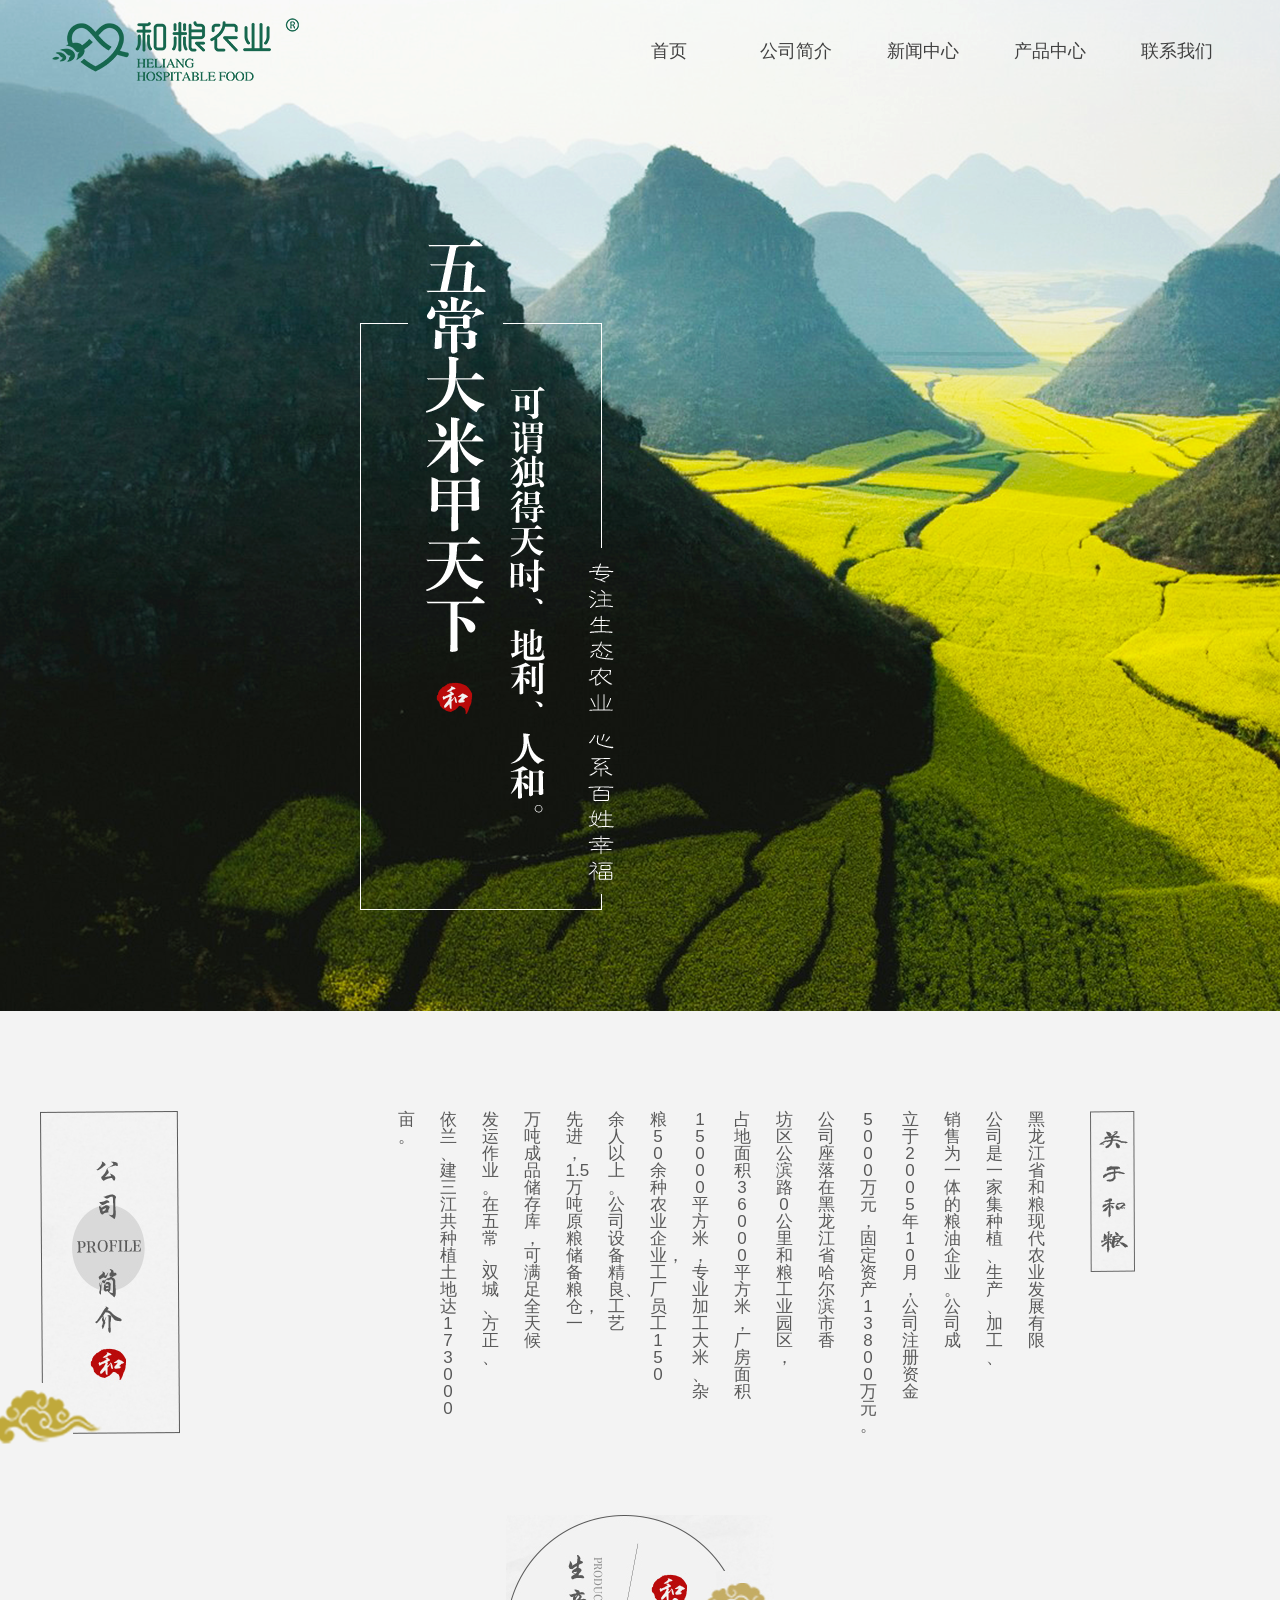
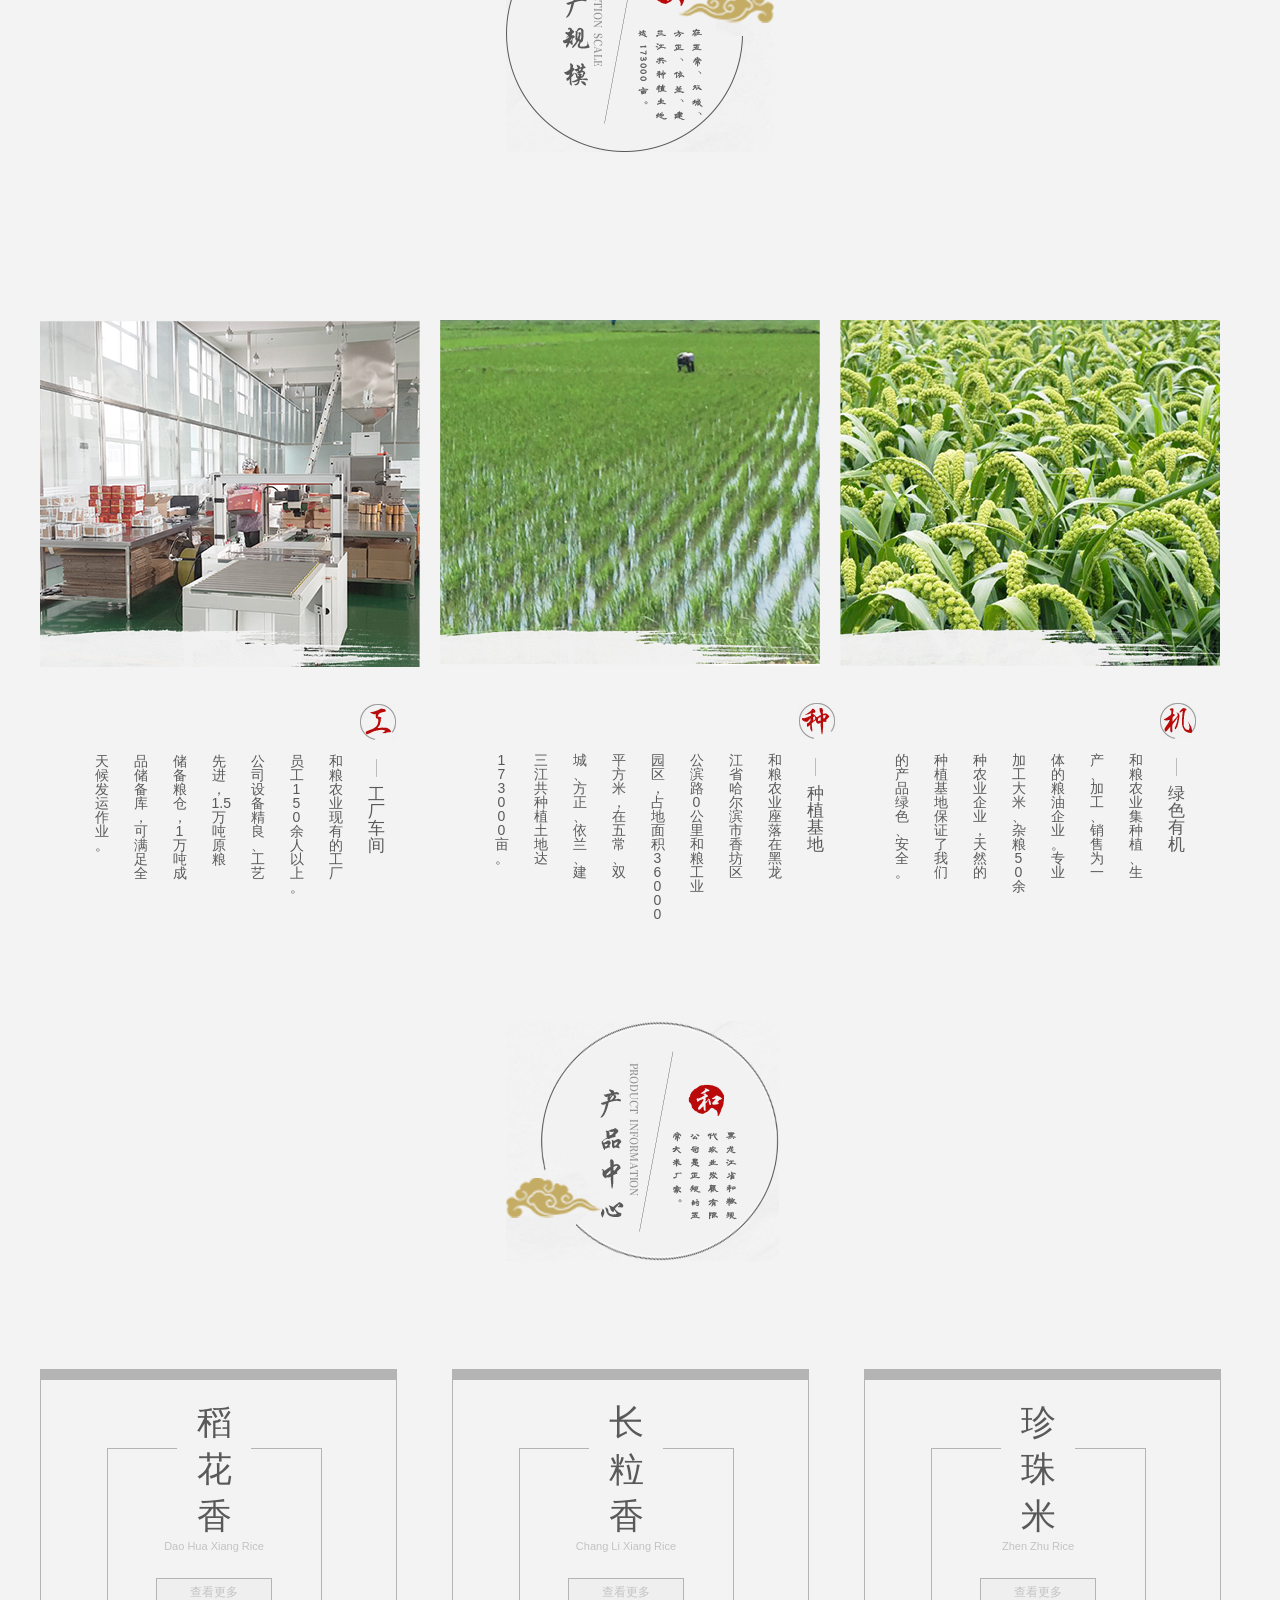
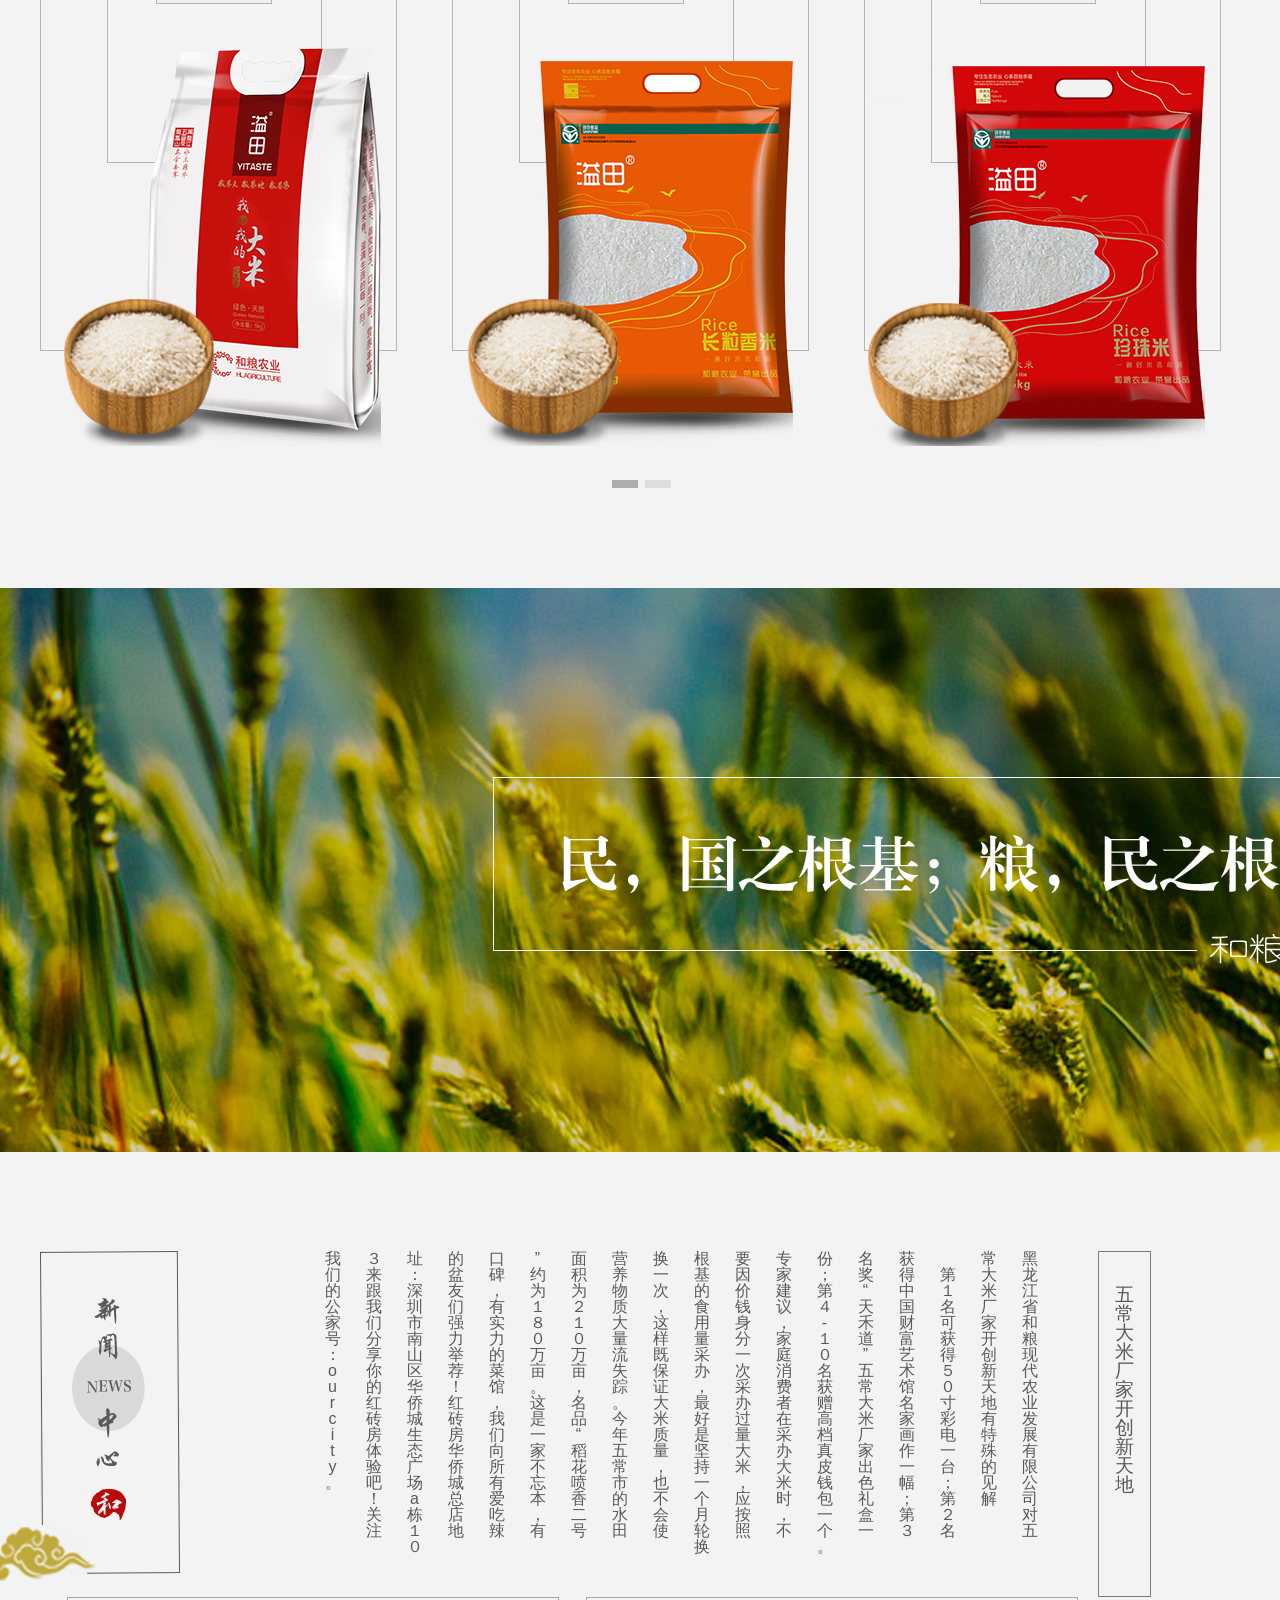
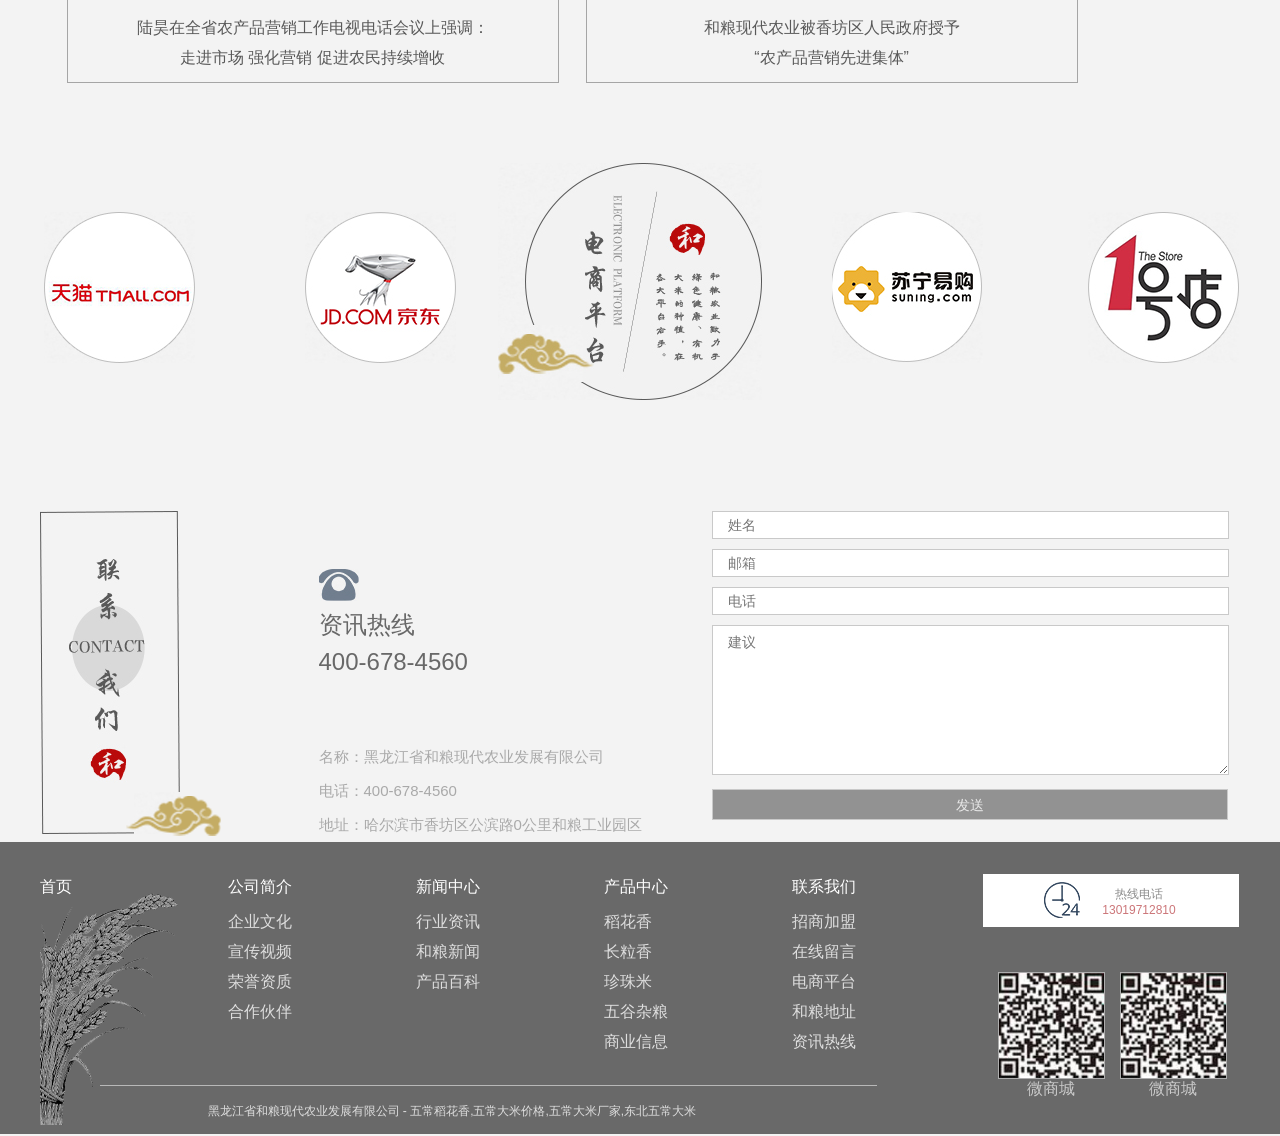
<file: index.html>
<!DOCTYPE html>
<html>
	<head>
		<meta charset="UTF-8">
		<title></title>
		<link href="css/style.css" rel="stylesheet">
		<link href="css/index.css" rel="stylesheet">
		<script src="js/jquery-1.11.3.min.js"></script>
		<script src="js/navigation.js"></script>
	</head>
	<body>
		<div class="all_header">
			<div class="header_nav inner">
				<div class="header_logo"><img src="images/logo.png" alt="" /></div>
				<div class="navigation">
					<ul class="clearfix">
						<li><a href="index.html">首页</a></li>
						<li>
							<a href="jianjie.html">公司简介</a>
							<ul class="sec_nav">
								<li><a href="jianjie.html">企业文化</a></li>
								<li><a href="jianjie.html">宣传视频</a></li>
								<li><a href="jianjie.html">合作伙伴</a></li>
								<li><a href="jianjie.html">荣誉资质</a></li>
							</ul>
						</li>
						<li><a href="newscenter.html">新闻中心</a></li>
						<li>
							<a href="Product Center.html">产品中心</a>
							<ul class="sec_nav">
								<li><a href="Product Center.html">稻花香</a></li>
								<li><a href="Product Center.html">长粒香</a></li>
								<li><a href="Product Center.html">珍珠米</a></li>
								<li><a href="Product Center.html">五谷杂粮</a></li>
							</ul>
						</li>
						<li><a href="lianxi.html">联系我们</a></li>
					</ul>
				</div>
			</div>
		</div>
		<div class="mainbody_top">
			<div class="company_profile inner clearfix">
				<div class="com_logo">
					<img src="images/con_porfile_03.jpg" alt="" />
					<span class="cloud"><img src="images/yun.png" alt="" /></span>
				</div>
				<div class="cp_text">
					<div class="line_text">
						亩<br />。
					</div>
					<div class="line_text">
						 依兰<br />、建三江共种植土地达1<br />7<br />3<br />0<br />0<br />0
					</div>
					<div class="line_text">
						发运作业<br />。在五常<br />、双城<br />、方正<br />、
					</div>
					<div class="line_text">
						万吨成品储存库<br />，可满足全天候
					</div>
					<div class="line_text">
						先进<br />，<br />1.5万吨原粮储备粮仓，一
					</div>
					<div class="line_text">
						余人以上<br />。公司设备精良、工艺
					</div>
					<div class="line_text">
						粮<br />5<br />0<br />余种农业企业，工厂员工<br />1<br />5<br />0<br />
					</div>
					<div class="line_text">
						1<br />5<br />0<br />0<br />0<br />平方米<br />，<br />专业加工大米<br />、<br />杂
					</div>
					<div class="line_text">
						占地面积<br />3<br />6<br />0<br />0<br />0<br />平方米<br />，<br />厂房面积
					</div>
					<div class="line_text">
						坊区公滨路<br />0<br />公里和粮工业园区<br />，
					</div>
					<div class="line_text">
						公司座落在黑龙江省哈尔滨市香
					</div>
					<div class="line_text">
						5<br />0<br />0<br />0<br />万元<br />，<br />固定资产<br />1<br />3<br />8<br />0<br />0<br />万元<br />。
					</div>
					<div class="line_text">
						立于<br />2<br />0<br />0<br />5<br />年<br />1<br />0<br />月<br />，<br />公司注册资金
					</div>
					<div class="line_text">
						销售为一体的粮油企业<br />。<br />公司成
					</div>
					<div class="line_text">
						公司是一家集种植<br />、<br />生产<br />、<br />加工<br />、
					</div>
					<div class="line_text">
						 黑龙江省和粮现代农业发展有限
					</div>
				</div>
				<div class="about_heliang"><img src="images/gaunyuheliang_03.jpg" alt="" /></div>
			</div>
		</div>
		<div class="small_title inner">
			<div class="title_logo"><img src="images/shengchan_03.jpg" alt="" /></div>
		</div>
		<div class="show_info inner clearfix">
			<div class="show_info_content">
				<div class="show_pic"><img src="images/gongchang_03.jpg" alt="" /></div>
				<div class="show_info_txt clearfix">
					<div class="line_text">
						 天候发运作业<br />。
					</div>
					<div class="line_text">
						 品储备库<br />，<br />可满足全
					</div>
					<div class="line_text">
						 储备粮仓<br />，<br />1<br />万吨成
					</div>
					<div class="line_text">
						 先进<br />，<br />1.5<br />万吨原粮
					</div>
					<div class="line_text">
						 公司设备精良<br />、<br />工艺
					</div>
					<div class="line_text">
						 员工<br />1<br />5<br />0<br />余人以上<br />。
					</div>
					<div class="line_text">
						 和粮农业现有的工厂
					</div>
					<div class="show_info_title">
						<i><img src="images/gong_03.jpg" alt="" /></i>
						<span></span>
						<div class="line_text">
						 	工厂车间
						</div>
					</div>
				</div>
			</div>
			<div class="show_info_content show_info_content_sec">
				<div class="show_pic"><img src="images/show_pic_03.jpg" alt="" /></div>
				<div class="show_info_txt clearfix">
					<div class="line_text">
						1<br />7<br />3<br />0<br />0<br />0<br />亩<br />。
					</div>
					<div class="line_text">
						 三江共种植土地达
					</div>
					<div class="line_text">
						城<br />、<br />方正<br />、<br />依兰<br />、<br />建
					</div>
					<div class="line_text">
						 平方米<br />，<br />在五常<br />、<br />双
					</div>
					<div class="line_text">
						园区<br />，<br />占地面积<br />3<br />6<br />0<br />0<br />0
					</div>
					<div class="line_text">
						公滨路<br />0<br />公里和粮工业
					</div>
					<div class="line_text">
						 江省哈尔滨市香坊区
					</div>
					<div class="line_text">
						和粮农业座落在黑龙
					</div>
					<div class="show_info_title">
						<i><img src="images/icon_13.jpg" alt="" /></i>
						<span></span>
						<div class="line_text">
						 	种植基地
						</div>
					</div>
				</div>
			</div>
			<div class="show_info_content show_info_content_sec">
				<div class="show_pic"><img src="images/show_pic_06.jpg" alt="" /></div>
				<div class="show_info_txt clearfix">
					<div class="line_text">
						的产品绿色<br />、<br />安全<br />。
					</div>
					<div class="line_text">
						种植基地保证了我们
					</div>
					<div class="line_text">
						种农业企业<br />，<br />天然的
					</div>
					<div class="line_text">
						加工大米<br />、<br />杂粮<br />5<br />0<br />余
					</div>
					<div class="line_text">
						 体的粮油企业<br />。<br />专业
					</div>
					<div class="line_text">
						 产<br />、<br />加工<br />、<br />销售为一
					</div>
					<div class="line_text">
						 和粮农业集种植<br />、<br />生
					</div>
					<div class="show_info_title">
						<i><img src="images/icon_15.jpg" alt="" /></i>
						<span></span>
						<div class="line_text">
						 	绿色有机
						</div>
					</div>
				</div>
			</div>
		</div>
		<div class="small_title inner">
			<div class="title_logo"><img src="images/chanpinzhongxin_03.jpg" alt="" /></div>
		</div>
		<div class="product_center inner clearfix">
			<div class="product_content">
				<div class="pc_inner">
					<div class="pro_name">
						稻花香
					</div>
					<p class="proname_pinyin">Dao Hua Xiang Rice</p>
					<button type="button" class="seemore" ><a href="Product Center.html">查看更多</a></button>
				</div>
				<div class="rice_pic"><img src="images/dami_03.png" alt="" /></div>
			</div>
			<div class="product_content product_content_sec">
				<div class="pc_inner">
					<div class="pro_name">
						长粒香
					</div>
					<p class="proname_pinyin">Chang Li Xiang Rice</p>
					<button type="button" class="seemore"><a href="Product Center.html">查看更多</a></button>
				</div>
				<div class="rice_pic"><img src="images/changlixiangmi_03.png" alt="" /></div>
			</div>
			<div class="product_content product_content_sec">
				<div class="pc_inner">
					<div class="pro_name">
						珍珠米
					</div>
					<p class="proname_pinyin">Zhen Zhu Rice</p>
					<button type="button" class="seemore"><a href="Product Center.html">查看更多</a></button>
				</div>
				<div class="rice_pic"><img src="images/zhenzhumimi_03.png" alt="" /></div>
			</div>
			<div class="selector">
				<span class="active"></span>
				<span></span>
			</div>
		</div>
		<div class="guodu"></div>
		<div class="news_center inner clearfix">
			<div class="news_center_top clearfix">
				<div class="news_title">
					<img src="images/xinwenzhongxin_03.jpg" alt="" />
					<span class="cloud"><img src="images/yun.png" alt="" /></span>
				</div>
				<div class="news_center_top_content clearfix">
					<div class="line_text">
						我们的公家号<br />：<br />o<br />u<br />r<br />c<br />i<br />t<br />y<br />。
					</div>
					<div class="line_text">
						３<br />来跟我们分享你的红砖房体验吧<br />！<br />关注
					</div>
					<div class="line_text">
						址<br />：<br />深圳市南山区华侨城生态广场<br />a<br />栋<br />１<br />０
					</div>
					<div class="line_text">
						的盆友们强力举荐<br />！<br />红砖房华侨城总店地
					</div>
					<div class="line_text">
						口碑<br />，<br />有实力的菜馆<br />，<br />我们向所有爱吃辣
					</div>
					<div class="line_text">
						”<br />约为<br />１<br />８<br />０<br />万亩<br />。<br />这是一家不忘本<br />，<br />有
					</div>
					<div class="line_text">
						面积为<br />２<br />１<br />０<br />万亩<br />，<br />名品<br />“<br />稻花喷香二号
					</div>
					<div class="line_text">
						营养物质大量流失踪<br />。<br />今年五常市的水田
					</div>
					<div class="line_text">
						换一次<br />，<br />这样既保证大米质量<br />，<br />也不会使
					</div>
					<div class="line_text">
						根基的食用量采办<br />，<br />最好是坚持一个月轮换
					</div>
					<div class="line_text">
						要因价钱身分一次采办过量大米<br />，<br />应按照
					</div>
					<div class="line_text">
						专家建议<br />，<br />家庭消费者在采办大米时<br />，<br />不
					</div>
					<div class="line_text">
						份<br />；<br />第<br />４<br />-<br />１<br />０<br />名获赠高档真皮钱包一个<br />。
					</div>
					<div class="line_text">
						名奖<br />“<br />天禾道<br />”<br />五常大米厂家出色礼盒一
					</div>
					<div class="line_text">
						获得中国财富艺术馆名家画作一幅<br />；<br />第<br />３
					</div>
					<div class="line_text">
						<br />第<br />１<br />名可获得<br />５<br />０<br />寸彩电一台<br />；<br />第<br />２<br />名
					</div>
					<div class="line_text">
						常大米厂家开创新天地有特殊的见解
					</div>
					<div class="line_text">
						黑龙江省和粮现代农业发展有限公司对五
					</div>
				</div>
				<div class="news_center_top_title">
					五常大米厂家开创新天地   
				</div>
			</div>
			<div class="news_center_bot">
				<div class="luhao">
					<p>陆昊在全省农产品营销工作电视电话会议上强调：</p>
					<p>走进市场 强化营销 促进农民持续增收</p>
				</div>
				<div class="luhao">
					<p>和粮现代农业被香坊区人民政府授予</p>
					<p>“农产品营销先进集体”</p>
				</div>
			</div>
		</div>
		<div class="small_title inner clearfix">
			<div class="logopic tianmao"><a href="#"><img src="images/tianmao_06.jpg"/></a></div>
			<div class="logopic jindong"><a href="#"><img src="images/jindong_09.jpg"/></a></div>
			<div class="title_logo dianshang"><img src="images/dianshagnpingtai_03.jpg" alt="" /></div>
			<div class="logopic suning"><a href="#"><img src="images/suning_12.jpg"/></a></div>
			<div class="logopic yihaodian"><a href="#"><img src="images/yihaodian_12.jpg"/></a></div>
		</div>		
		<div class="index_contact inner clearfix">
			<div class="contact_title">
				<img src="images/lianxiweomen_03.jpg" alt="" />
				<i><img src="images/indexyun_03.png"/></i>
			</div>
			<div class="contact_info">
				<div class="contact_phone">
					<p><img src="images/dianhua_03.jpg"/></p>
					<p>资讯热线</p>
					<p>400-678-4560</p>
				</div>
				<div class="contact_loca">
					<p>名称：黑龙江省和粮现代农业发展有限公司</p>
					<p>电话：400-678-4560 </p>
					<p>地址：哈尔滨市香坊区公滨路0公里和粮工业园区</p>
				</div>				
			</div>
			<div class="contact_from">
				<from>
					<input type="text" placeholder="姓名" />
					<input type="text" placeholder="邮箱" />
					<input type="text" placeholder="电话" />
					<textarea placeholder="建议"></textarea>
					<button type="button">发送</button>
				</from>
			</div>
		</div>
		<div class="all_footer">
			<div class="all_footer_content inner">
				<div class="af_left">
					<div class="af_left_top clearfix">
						<dl>
							<dt><a href="index.html">首页</a></dt>
						</dl>
						<dl>
							<dt><a href="index.html">公司简介</a></dt>
							<dd><a href="#">企业文化</a></dd>
							<dd><a href="#">宣传视频</a></dd>
							<dd><a href="#">荣誉资质</a></dd>
							<dd><a href="#">合作伙伴</a></dd>
						</dl>
						<dl>
							<dt><a href="index.html">新闻中心</a></dt>
							<dd><a href="#">行业资讯</a></dd>
							<dd><a href="#">和粮新闻</a></dd>
							<dd><a href="#">产品百科</a></dd>
						</dl>
						<dl>
							<dt><a href="index.html">产品中心</a></dt>
							<dd><a href="#">稻花香</a></dd>
							<dd><a href="#">长粒香</a></dd>
							<dd><a href="#">珍珠米</a></dd>
							<dd><a href="#">五谷杂粮</a></dd>
							<dd><a href="#">商业信息</a></dd>
						</dl>
						<dl>
							<dt><a href="index.html">联系我们</a></dt>
							<dd><a href="#">招商加盟</a></dd>
							<dd><a href="#">在线留言</a></dd>
							<dd><a href="#">电商平台</a></dd>
							<dd><a href="#">和粮地址</a></dd>
							<dd><a href="#">资讯热线</a></dd>
						</dl>
					</div>
					<div class="af_left_bot">
						<p> 黑龙江省和粮现代农业发展有限公司 - 五常稻花香,五常大米价格,五常大米厂家,东北五常大米</p>
					</div>					
				</div>
				<div class="af_right">
					<div class="af_tel">
						<p>热线电话<span class="mobile_phone">13019712810</span></p>						
					</div>
					<div class="af_ercode">
						<div class="af_ercode_con">
							<div class="af_code_pic"><img src="images/weishangcheng.png" alt="" /></div>
							<p>微商城</p>
						</div>
						<div class="af_ercode_con">
							<div class="af_code_pic"><img src="images/weishangcheng.png" alt="" /></div>
							<p>微商城</p>
						</div>
					</div>
				</div>
			</div>
		</div>
	</body>
</html>
</file>
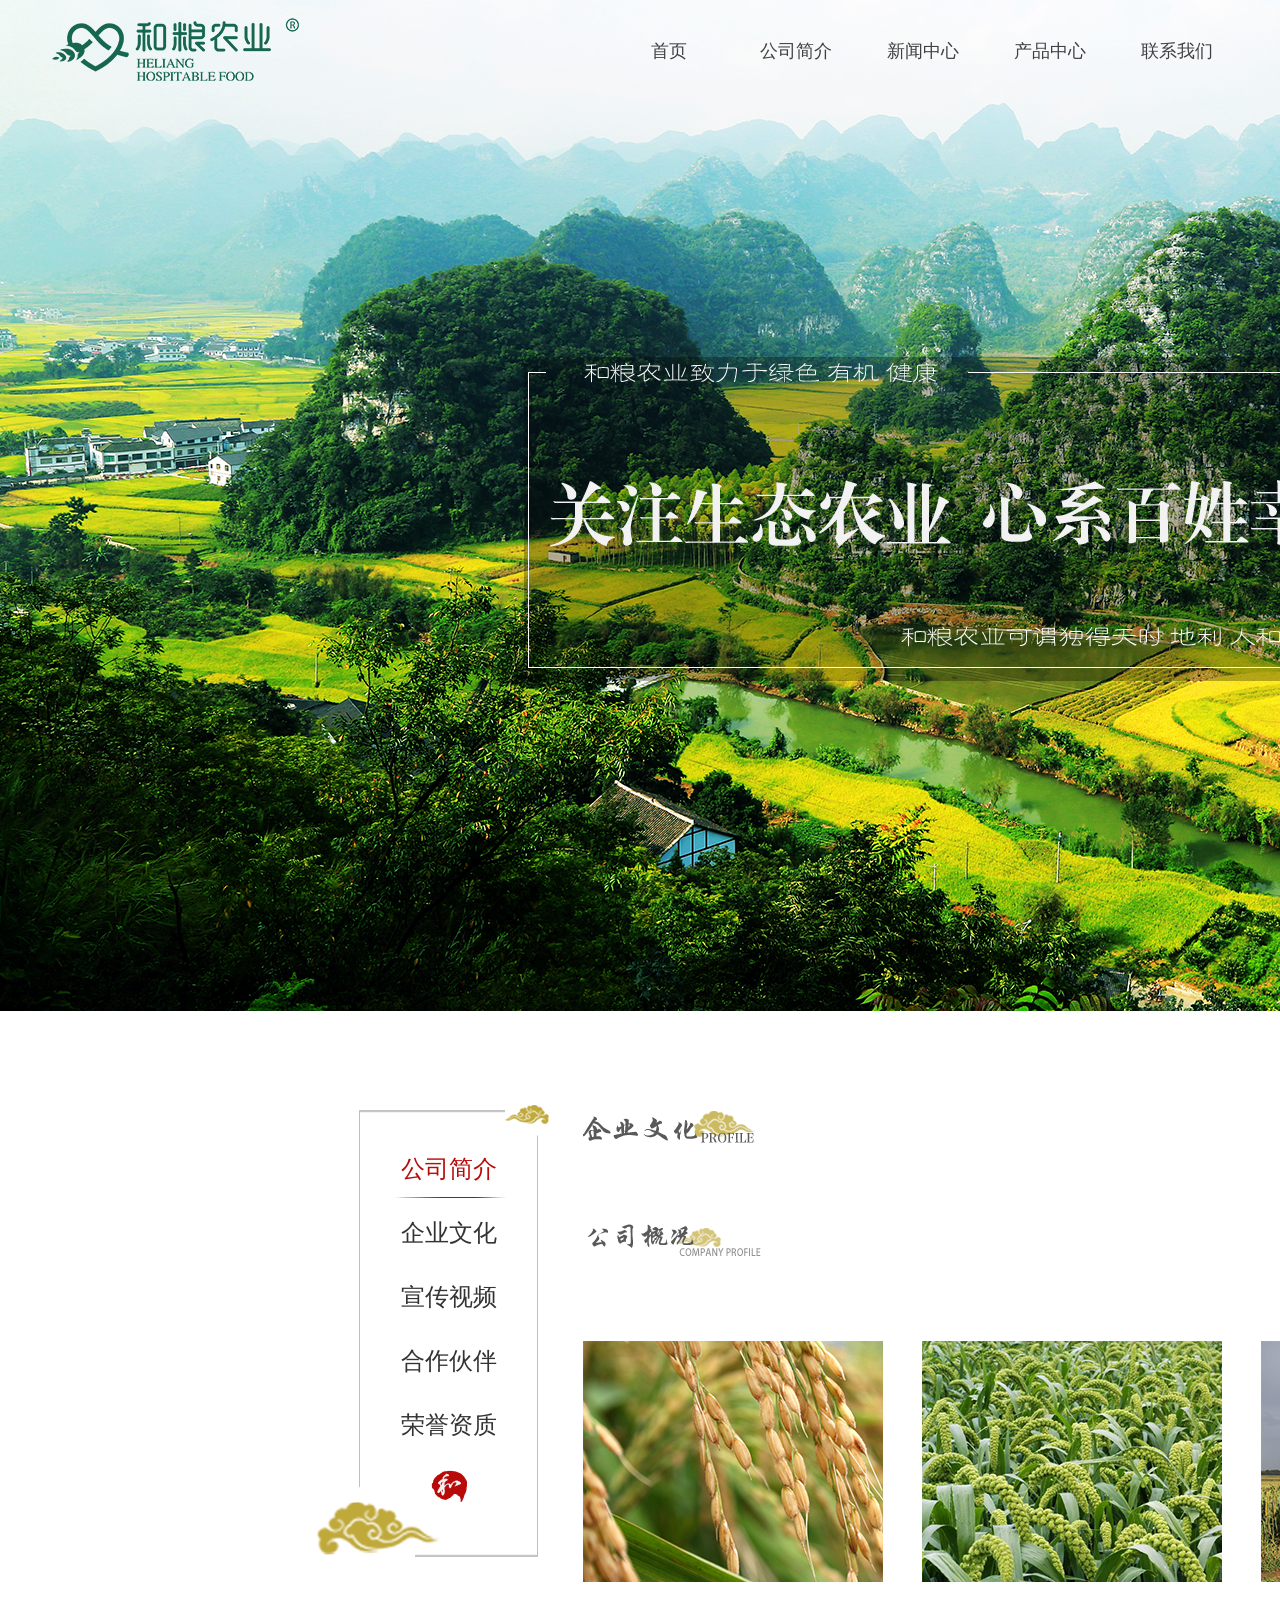
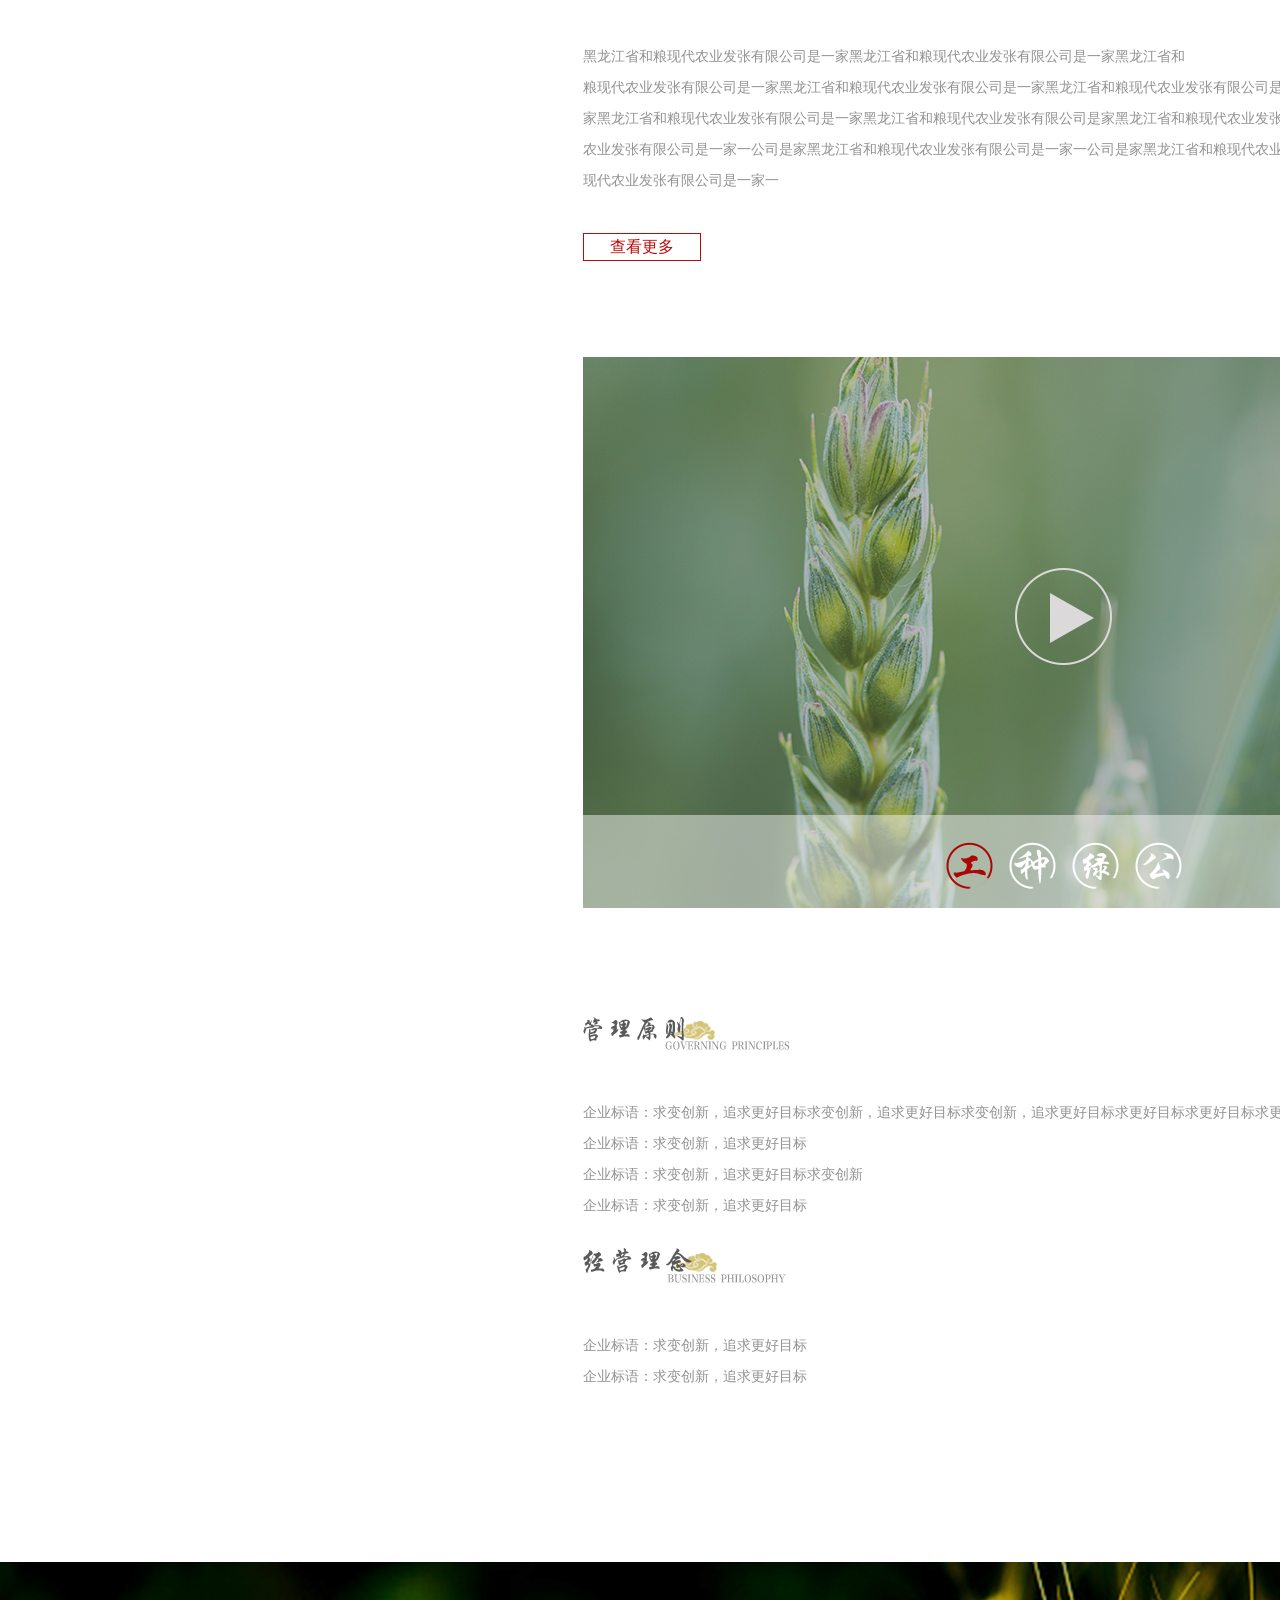
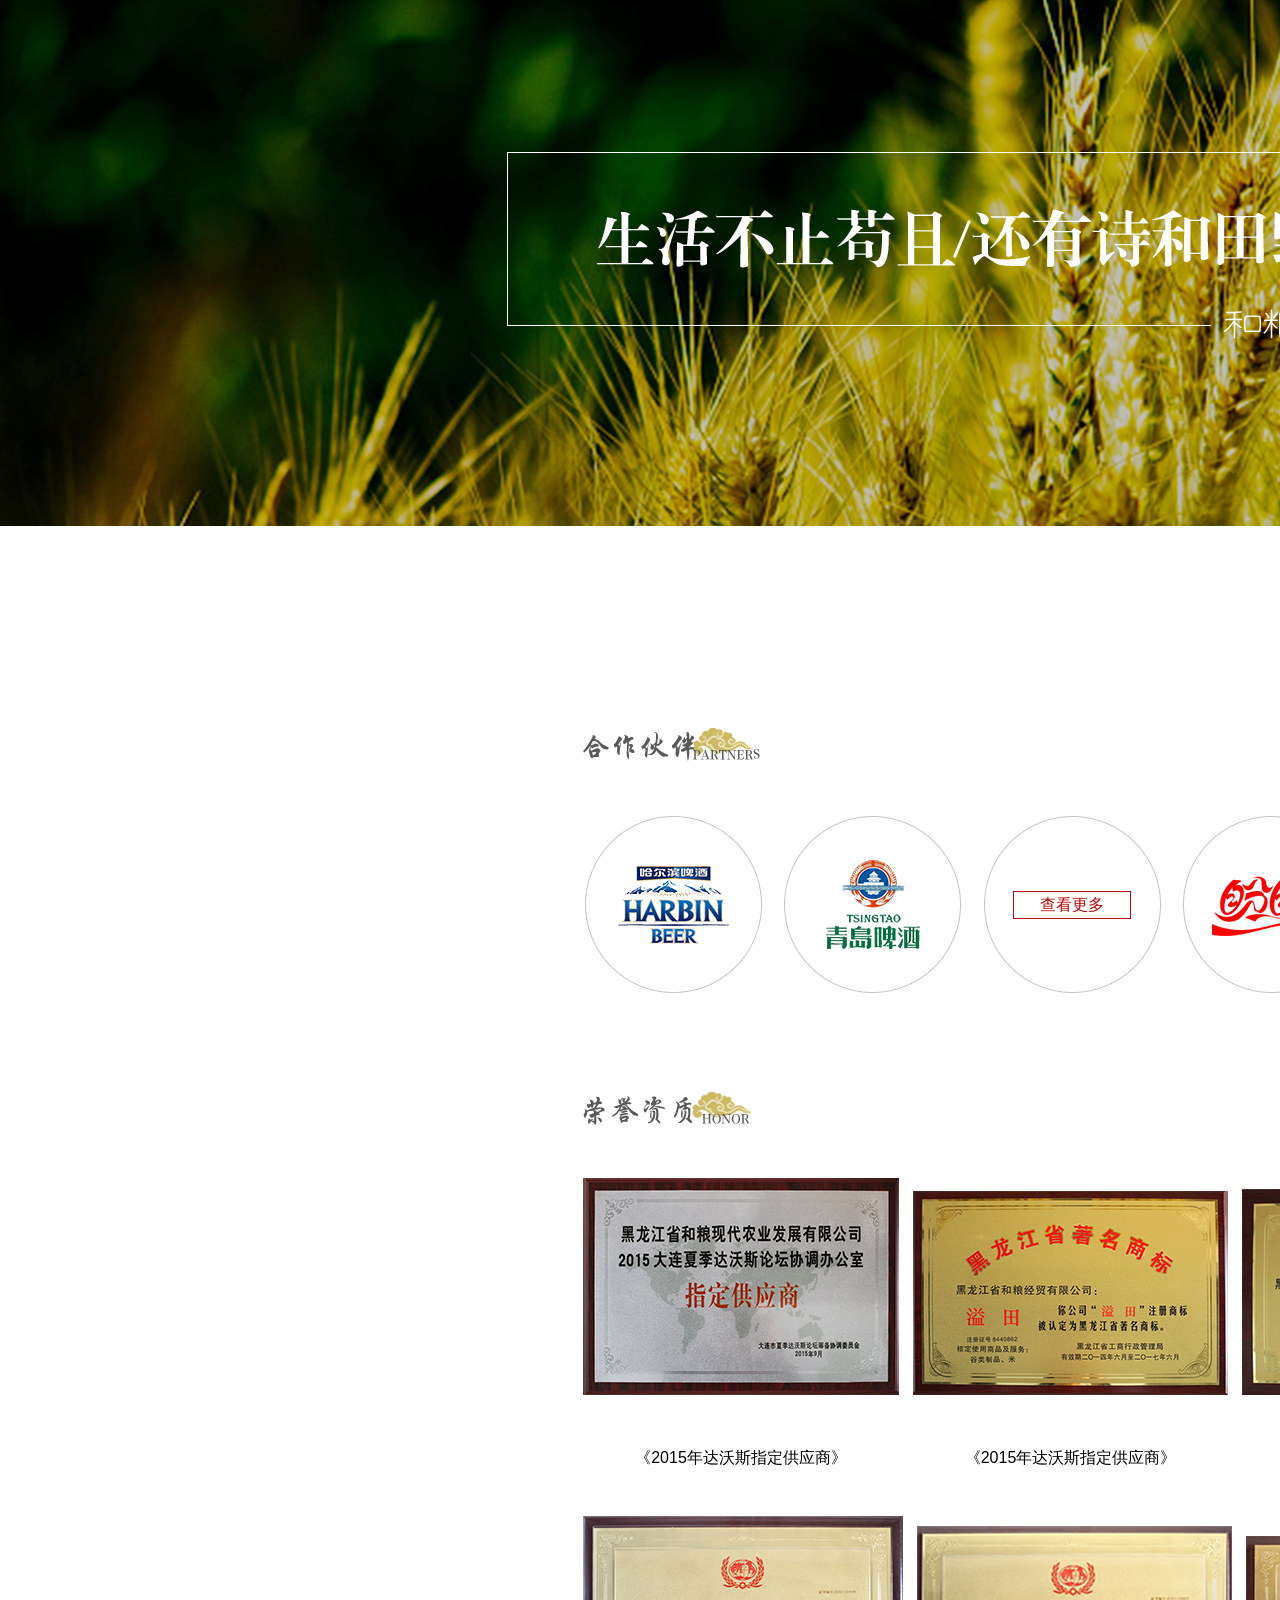
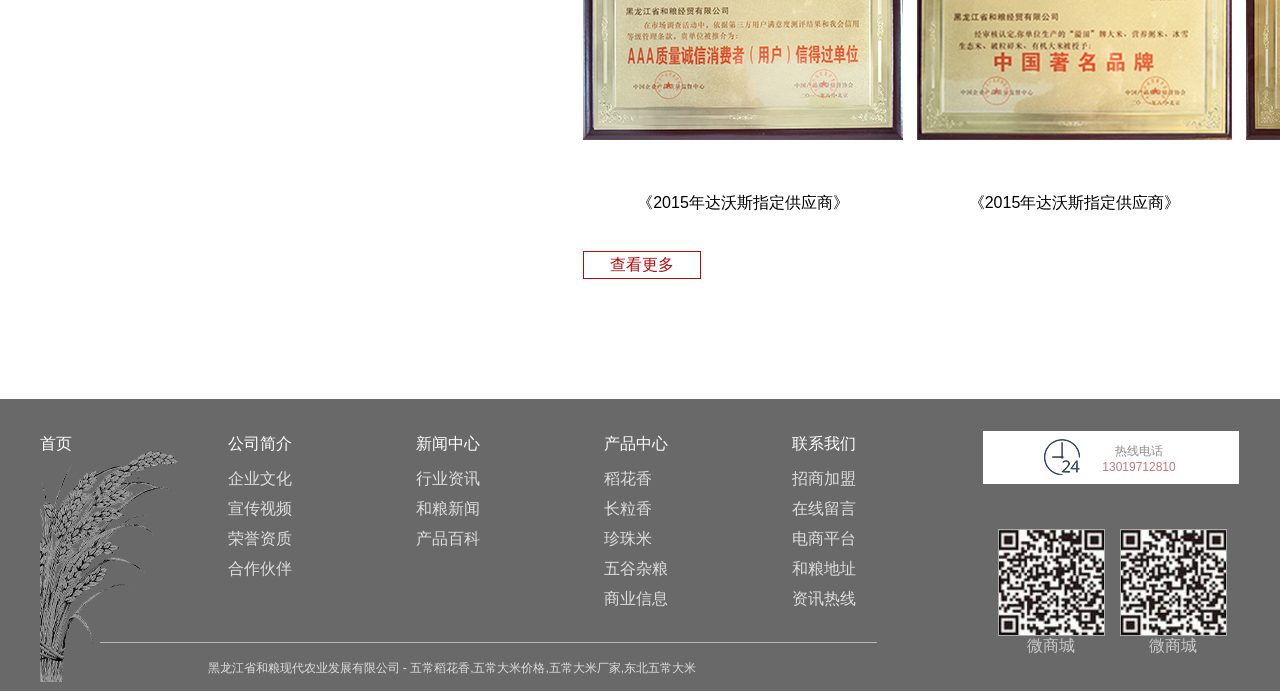
<file: jianjie.html>
<!DOCTYPE html>
<html>
	<head>
		<meta charset="UTF-8">
		<title></title>
		<link rel="stylesheet" href="css/jianjie.css" />
		<link rel="stylesheet" type="text/css" href="css/style.css"/>
		<script src="js/jquery-1.11.3.min.js"></script>
		<script src="js/navigation.js"></script>
		<script src="js/jianjie.js"></script>
	</head>
	<body>
		<div class="all_header">
			<div class="header_nav inner">
				<div class="header_logo"><img src="images/logo.png" alt="" /></div>
				<div class="navigation">
					<ul class="clearfix">
						<li><a href="index.html">首页</a></li>
						<li>
							<a href="jianjie.html">公司简介</a>
							<ul class="sec_nav">
								<li><a href="jianjie.html">企业文化</a></li>
								<li><a href="jianjie.html">宣传视频</a></li>
								<li><a href="jianjie.html">合作伙伴</a></li>
								<li><a href="jianjie.html">荣誉资质</a></li>
							</ul>
						</li>
						<li><a href="newscenter.html">新闻中心</a></li>
						<li>
							<a href="Product Center.html">产品中心</a>
							<ul class="sec_nav">
								<li><a href="Product Center.html">稻花香</a></li>
								<li><a href="Product Center.html">长粒香</a></li>
								<li><a href="Product Center.html">珍珠米</a></li>
								<li><a href="Product Center.html">五谷杂粮</a></li>
							</ul>
						</li>
						<li><a href="lianxi.html">联系我们</a></li>
					</ul>
				</div>
			</div>
		</div>
		<div class="smain">
			<div class="smaintop clearfix ">
				<div class="smaintop_left">
					<div class="smaintop_left_nav">
						<ul>
							<li class="ac"><a href="##">公司简介</a></li>
							<li><a href="##">企业文化</a></li>
							<li><a href="##">宣传视频</a></li>
							<li><a href="##">合作伙伴</a></li>
							<li><a href="##">荣誉资质</a></li>
						</ul>
						<img class="he" src="images/和.png" />
						<img class="mafl" src="images/矢量智能对象-副本-2.png" />
						<img class="smfl" src="images/矢量智能对象-副本-4.png" />
					</div>
					
				</div>
				<div class="smaintop_right">
					<img class="qywh" src="images/profile1.png" />
					<img class="gsgk" src="images/Company-profile.png" />
					<div class="pic3">
						<div class="pic3_1"><img src="images/3(3).png"/></div>
						<div class="pic3_2"><img src="images/4(3).png"/></div>
						<div class="pic3_3"><img src="images/2(2).png"/></div>
					</div>
					<div><p>黑龙江省和粮现代农业发张有限公司是一家黑龙江省和粮现代农业发张有限公司是一家黑龙江省和<br>粮现代农业发张有限公司是一家黑龙江省和粮现代农业发张有限公司是一家黑龙江省和粮现代农业发张有限公司是一家黑龙江省和粮现代农业发张有限公司是一家黑龙江省和粮现代农业发张有限公司是一家黑龙江省和粮现代农业发张有限公司是家黑龙江省和粮现代农业发张有限公司是一家一公司是家黑龙江省和粮现代农业发张有限公司是一家一公司是家黑龙江省和粮现代农业发张有限公司是一家一公司是家黑龙江省和粮现代农业发张有限公司是一家一公司是家黑龙江省和粮现代农业发张有限公司是一家一</p>						
					</div>
					<div class="more"><a href="##">查看更多</a></div>
					<div class="tk1">
						<div class="tk1_1">
							<p>和粮农业旗下有4家公司：<br />
							哈尔滨和粮农作物种植专业合作社<br />
							黑龙江省和粮想在农业发张有限公司<br />
							黑龙江和粮经贸有限公司<br />
							五常市和粮水稻种植专业合作社<br />
							公司五常的种植基地子啊龙凤山镇石庙子村，种植面积2000亩，品种稻花香2号。公司五常的种植基地子啊龙凤山镇石庙子村，种植面积2000亩，品种稻花香2号。公司五常的种植基地子啊龙凤山镇石庙子村，种植面积2000亩，品种稻花香2号。公司五常的种植基地子啊龙凤山镇石庙子村，种植面积2000亩，品种稻花香2号。公司五常的种植基地子啊龙凤山镇石庙子村，种植面积2000亩，品种稻花香2号。公司五常的种植基地子啊龙凤山镇石庙子村，种植面积2000亩，品种稻花香2号。公司五常的种植基地子啊龙凤山镇石庙子村，种植面积2000亩，品种稻花香2号。公司五常的种植基地子啊龙凤山镇石庙子村，种植面积2000亩，品种稻花香2号。公司五常的种植基地子啊龙凤山镇石庙子村，种植面积2000亩，品种稻花香2号。
							</p>
							<div class="delate"><a href="##">X</a></div>
						</div>
					</div>
					
					
					<div class="video">
						<img class="bof" src="images/多边形-1.png" />
						<img class="gong" src="images/工.png" />
						<img class="zhong" src="images/种.png" />
						<img class="lv" src="images/绿.png" />						
						<img class="gon" src="images/椭圆-6-副本-3.png" />					
					</div>
					<div class="glyz">
						<img src="images/-governing-principles.png" />
						<p class="p_mt">企业标语：求变创新，追求更好目标求变创新，追求更好目标求变创新，追求更好目标求更好目标求更好目标求更好目标</p>
						<p>企业标语：求变创新，追求更好目标</p>
						<p>企业标语：求变创新，追求更好目标求变创新</p>
						<p>企业标语：求变创新，追求更好目标</p>						
					</div>
					<div class="jyll">
						<img src="images/Business-philosophy-.png" />
						<p class="p_mt">企业标语：求变创新，追求更好目标</p>										
						<p>企业标语：求变创新，追求更好目标</p>
					</div>
				</div>
			</div>
			<div class="smainmid">
				<img src="images/smainmid_02.png" />
				<img class="sh" src="images/和粮农业.png" />
			</div>
			<div class="smainbot clearfix">
				<div class="smainbot_right">
					<div class="hzhb"><img src="images/Partners.png"/></div>
					<div class="changshang">
						<a href="##"><img class="margi_r" src="images/哈尔滨.png"/></a>
						<a href="##"><img class="margi_r" src="images/青岛啤酒.png"/></a>
						<a href="##"><img class="margi_r" src="images/椭圆-2-副本-13.png"/></a>
						<div class="more"><a href="##">查看更多</a></div>
						<a href="##"><img class="margi_r" src="images/盼盼.png"/></a>
						<a href="##"><img class="mlt" src="images/米老头.png"/></a>
					</div>
					<div class="tk2">
						<div class="delate"><a href="##">X</a></div>
						<a href="##"><img class="margi_r" src="images/哈尔滨.png"/></a>
						<a href="##"><img class="margi_r" src="images/青岛啤酒.png"/></a>
						<a href="##"><img class="margi_r" src="images/盼盼.png"/></a>
						<a href="##"><img class="mlt" src="images/米老头.png"/></a>
						<a href="##"><img class="margi_r" src="images/哈尔滨.png"/></a>
						<a href="##"><img class="margi_r" src="images/青岛啤酒.png"/></a>
						<a href="##"><img class="margi_r" src="images/盼盼.png"/></a>
						<a href="##"><img class="mlt" src="images/米老头.png"/></a>
					</div>
					
					
					
					<div class="ryzz">
						<img src="images/honor.png"/>						
					</div>
					<div class="ryzzrq">
						<div class="honorcon">
							<div class="renzheng margr">
								<img src="images/2.png"/>
								<p>《2015年达沃斯指定供应商》</p>
							</div>
							<div class="renzheng margr margpt1">
								<img src="images/3.png"/>
								<p>《2015年达沃斯指定供应商》</p>
							</div>
							<div class="renzheng margpt2">
								<img src="images/6.png"/>
								<p>《2015年达沃斯指定供应商》</p>
							</div>							
						</div>
						<div class="honorcon">
							<div class="renzheng margr">
								<img src="images/7.png"/>
								<p>《2015年达沃斯指定供应商》</p>
							</div>
							<div class="renzheng margr margpt3">
								<img src="images/01_看图王.png"/>
								<p>《2015年达沃斯指定供应商》</p>
							</div>
							<div class="renzheng margpt4">
								<img src="images/9.png"/>
								<p>《2015年达沃斯指定供应商》</p>
							</div>							
						</div>						
					</div>
					<div class="more2"><a href="##">查看更多</a></div>
					
					
					<div class="tk3">
						<div class="delate"><a href="##">X</a></div>
						<div class="honorcon">
							<div class="renzheng margr">
								<img src="images/2.png"/>
								<p>《2015年达沃斯指定供应商》</p>
							</div>
							<div class="renzheng margr margpt1">
								<img src="images/3.png"/>
								<p>《2015年达沃斯指定供应商》</p>
							</div>
							<div class="renzheng margpt2">
								<img src="images/6.png"/>
								<p>《2015年达沃斯指定供应商》</p>
							</div>							
						</div>
						<div class="honorcon">
							<div class="renzheng margr">
								<img src="images/7.png"/>
								<p>《2015年达沃斯指定供应商》</p>
							</div>
							<div class="renzheng margr margpt3">
								<img src="images/01_看图王.png"/>
								<p>《2015年达沃斯指定供应商》</p>
							</div>
							<div class="renzheng margpt4">
								<img src="images/9.png"/>
								<p>《2015年达沃斯指定供应商》</p>
							</div>							
						</div>	
						<div class="honorcon">
							<div class="renzheng margr">
								<img src="images/jianjiejh2.png"/>
								<p>《2015年达沃斯指定供应商》</p>
							</div>
							<div class="renzheng margr margpt3 margpt5">
								<img src="images/jianjiejh1.png"/>
								<p>《2015年达沃斯指定供应商》</p>
							</div>
													
						</div>	
					</div>
					
					
				</div>
			</div>
		</div>
		<div class="all_footer">
			<div class="all_footer_content inner">
				<div class="af_left">
					<div class="af_left_top clearfix">
						<dl>
							<dt><a href="index.html">首页</a></dt>
						</dl>
						<dl>
							<dt><a href="index.html">公司简介</a></dt>
							<dd><a href="#">企业文化</a></dd>
							<dd><a href="#">宣传视频</a></dd>
							<dd><a href="#">荣誉资质</a></dd>
							<dd><a href="#">合作伙伴</a></dd>
						</dl>
						<dl>
							<dt><a href="index.html">新闻中心</a></dt>
							<dd><a href="#">行业资讯</a></dd>
							<dd><a href="#">和粮新闻</a></dd>
							<dd><a href="#">产品百科</a></dd>
						</dl>
						<dl>
							<dt><a href="index.html">产品中心</a></dt>
							<dd><a href="#">稻花香</a></dd>
							<dd><a href="#">长粒香</a></dd>
							<dd><a href="#">珍珠米</a></dd>
							<dd><a href="#">五谷杂粮</a></dd>
							<dd><a href="#">商业信息</a></dd>
						</dl>
						<dl>
							<dt><a href="index.html">联系我们</a></dt>
							<dd><a href="#">招商加盟</a></dd>
							<dd><a href="#">在线留言</a></dd>
							<dd><a href="#">电商平台</a></dd>
							<dd><a href="#">和粮地址</a></dd>
							<dd><a href="#">资讯热线</a></dd>
						</dl>
					</div>
					<div class="af_left_bot">
						<p> 黑龙江省和粮现代农业发展有限公司 - 五常稻花香,五常大米价格,五常大米厂家,东北五常大米</p>
					</div>					
				</div>
				<div class="af_right">
					<div class="af_tel">
						<p>热线电话<span class="mobile_phone">13019712810</span></p>						
					</div>
					<div class="af_ercode">
						<div class="af_ercode_con">
							<div class="af_code_pic"><img src="images/weishangcheng.png" alt="" /></div>
							<p>微商城</p>
						</div>
						<div class="af_ercode_con">
							<div class="af_code_pic"><img src="images/weishangcheng.png" alt="" /></div>
							<p>微商城</p>
						</div>
					</div>
				</div>
			</div>
		</div>
	</body>
</html>
</file>
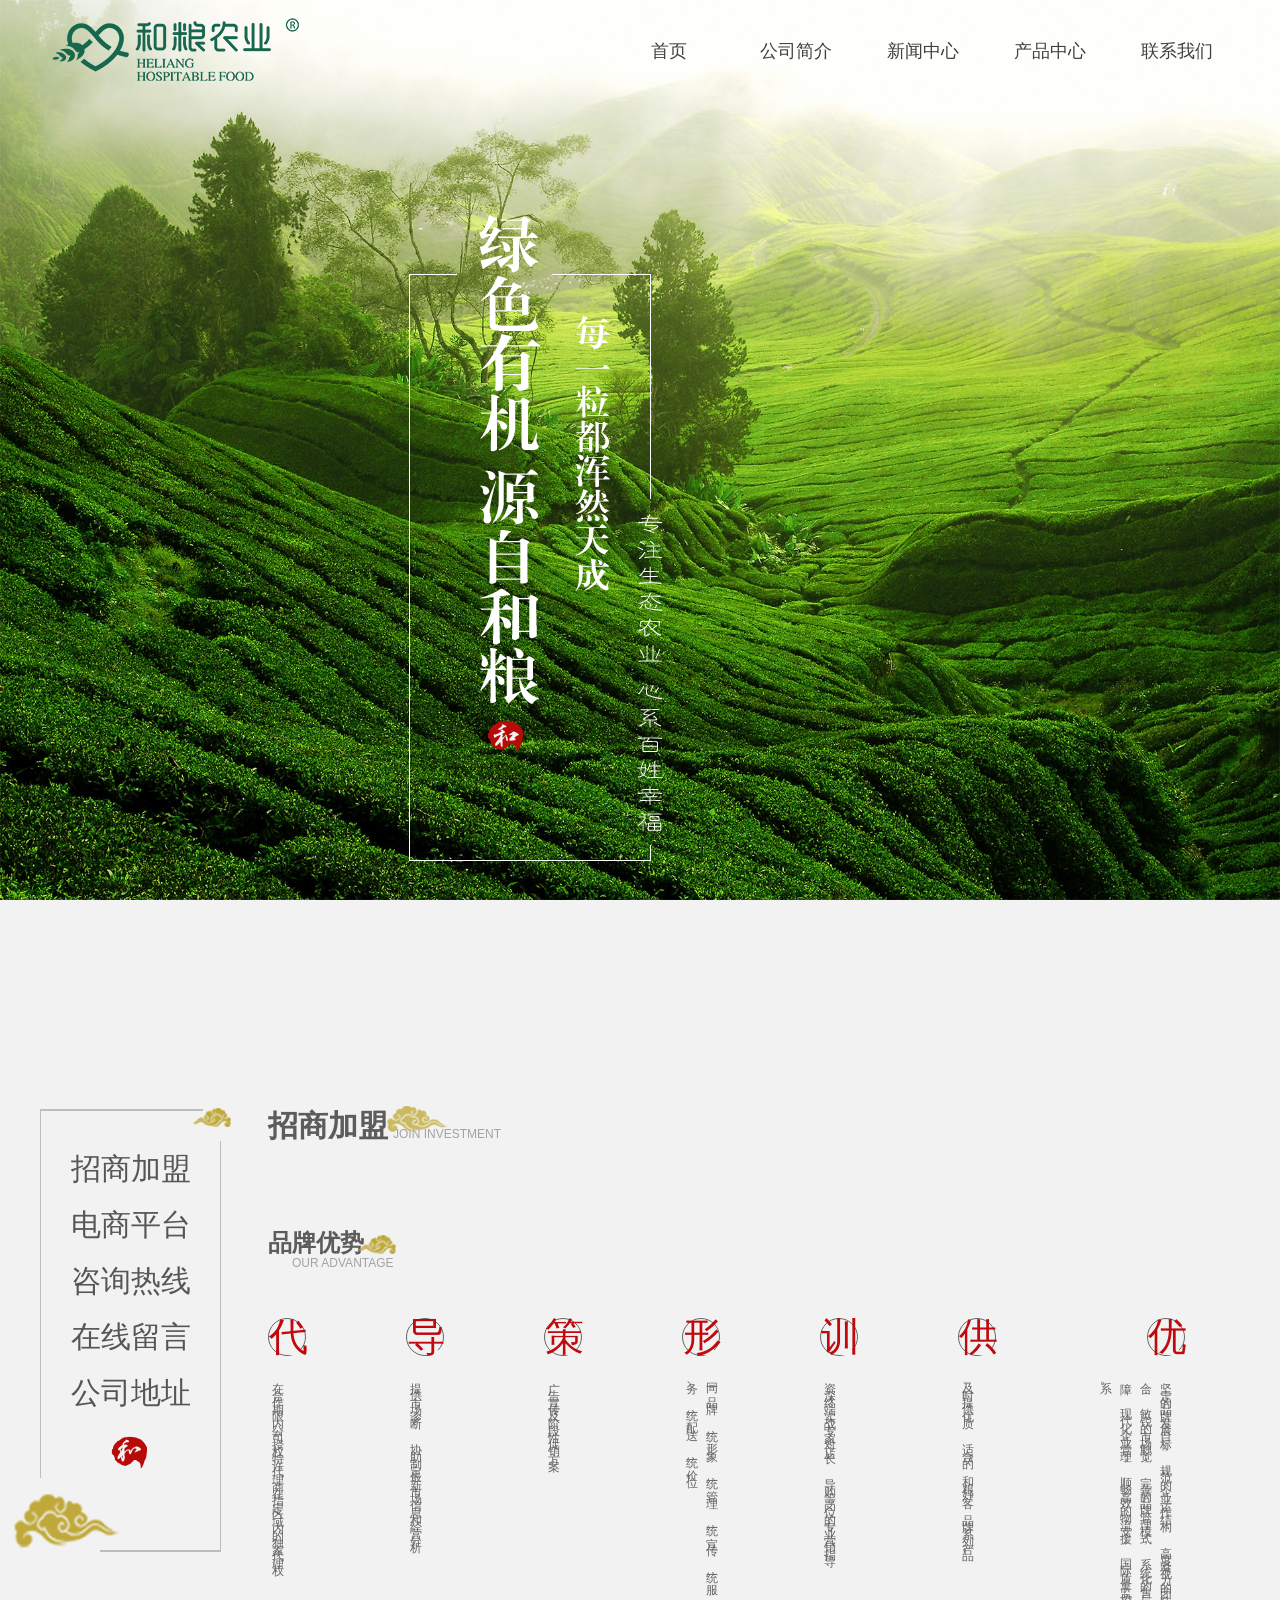
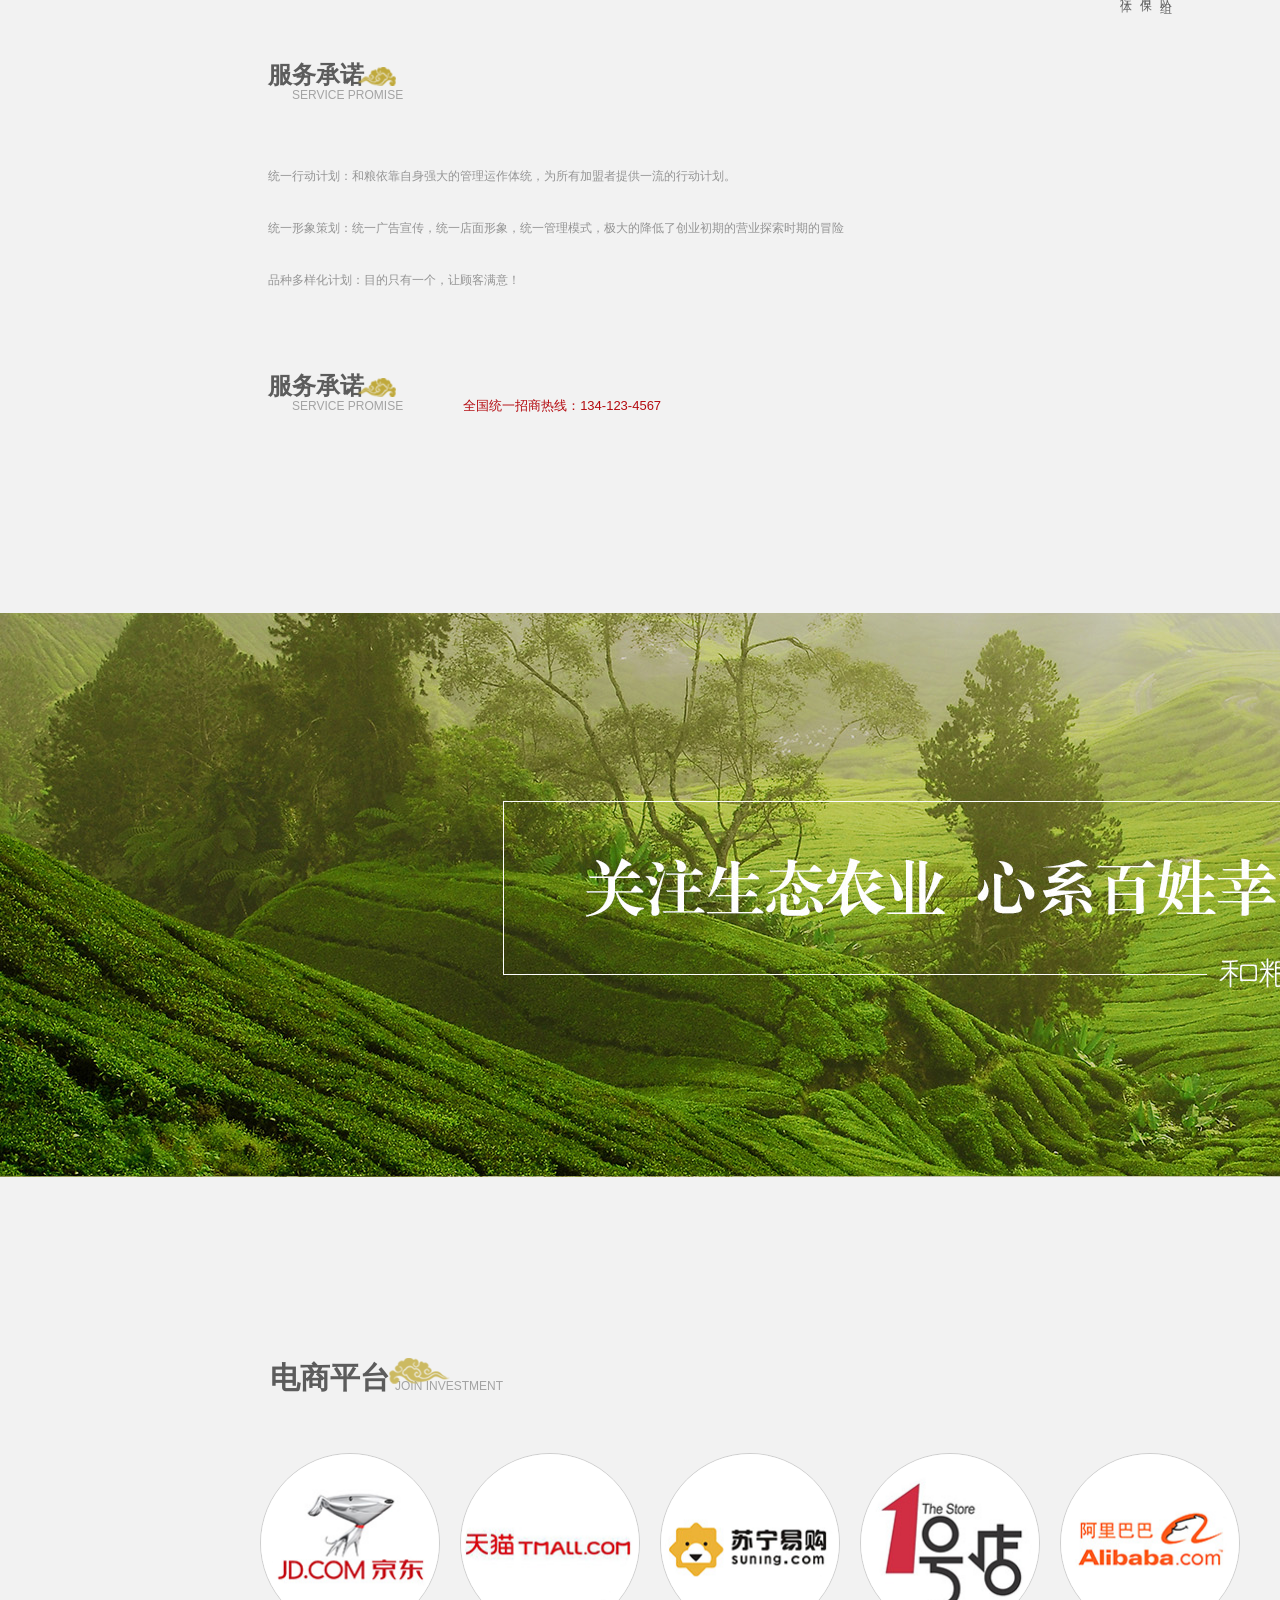
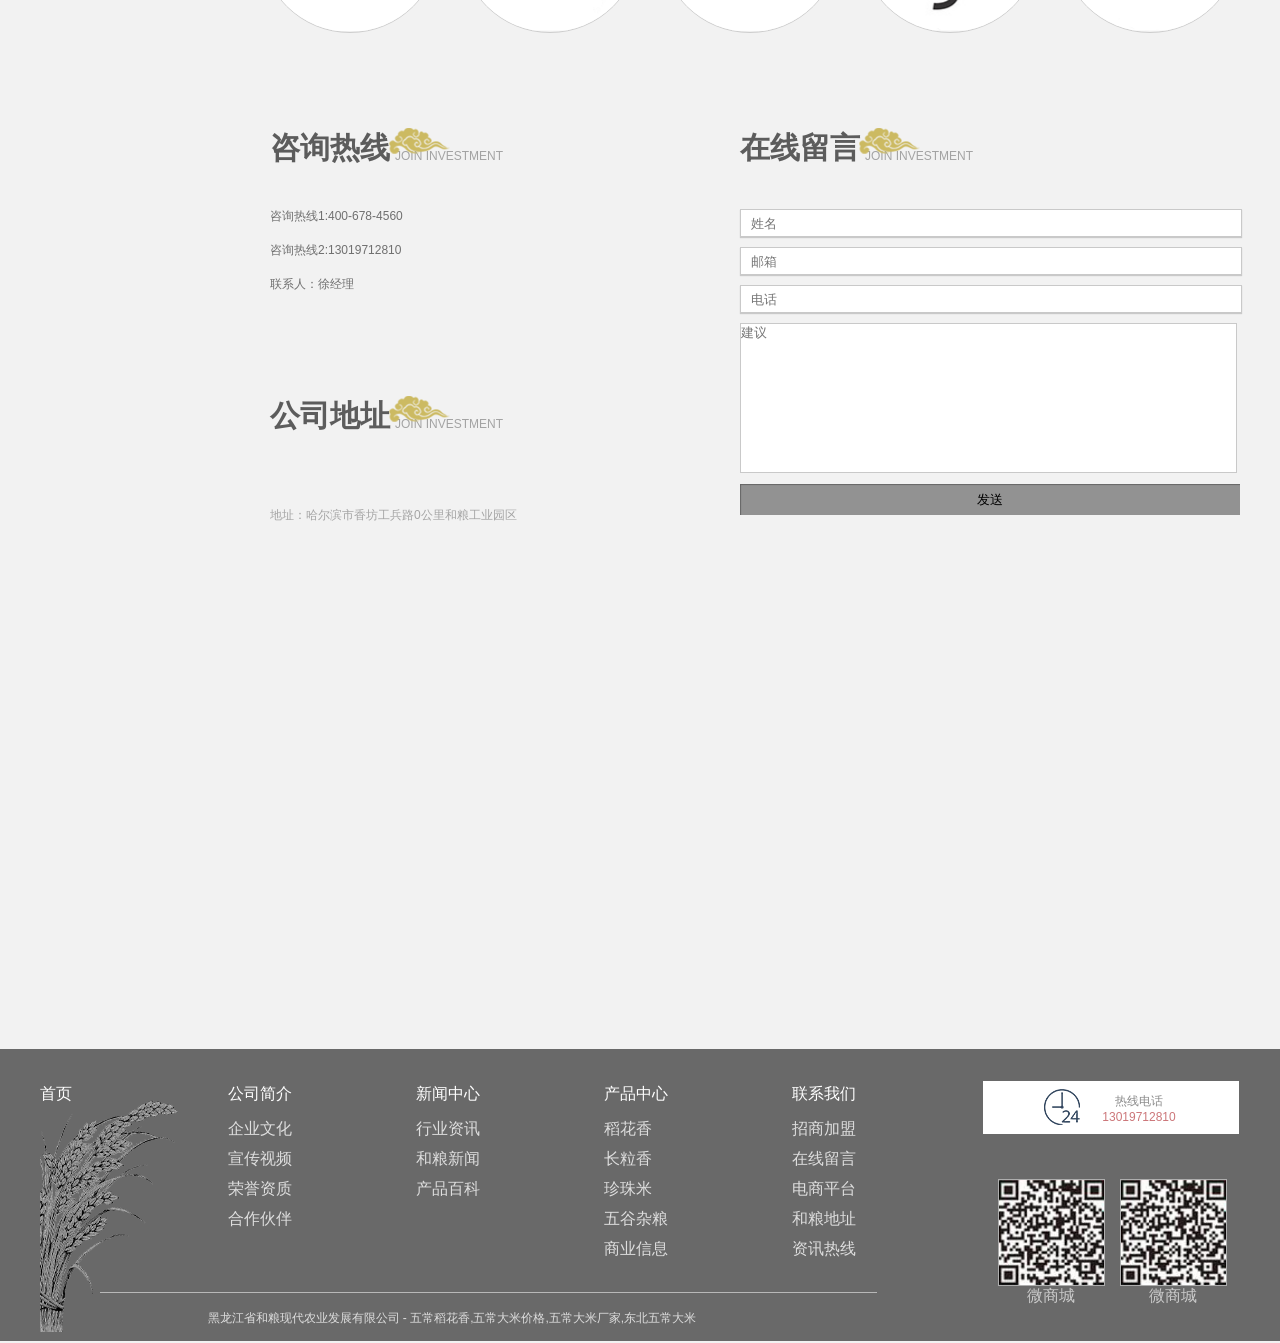
<file: lianxi.html>
<!DOCTYPE html>
<html>

	<head>
		<meta charset="utf-8" />
		<title></title>
		<link href="css/style.css" rel="stylesheet" />
		<link href="css/contactUs.css" rel="stylesheet" />
		<script src="http://api.map.baidu.com/api?v=2.0&ak=A1LU7iHS0avqQwPLAxbhKn0UYSQCuRVH"></script>
		<script src="js/jquery-1.11.3.min.js"></script>
		<script src="js/jquery.baiduMap.min.js"></script>
		<script type="text/javascript" src="js/hjgLianxi.js"></script>
		<script src="js/navigation.js"></script>
		<style>

			html,
			body {
				height: 100%;
			}
			
			.container {
				width: 100%;
				height: 80%;
			}

		</style>
	</head>

	<body style="background: #F2F2F2;">
		<div class="header">
			<img class="bannerImg" src="images/banner_lianxiwomen.jpg" />
			<img class="bannerText" src="images/banner_font.png" style="position: absolute;left:400px;top: 210px;">
			<div class="all_header">
				<div class="header_nav inner">
					<div class="header_logo"><img src="images/logo.png" alt="" /></div>
					<div class="navigation">
						<ul class="clearfix">
						<li><a href="index.html">首页</a></li>
						<li>
							<a href="jianjie.html">公司简介</a>
							<ul class="sec_nav">
								<li><a href="jianjie.html">企业文化</a></li>
								<li><a href="jianjie.html">宣传视频</a></li>
								<li><a href="jianjie.html">合作伙伴</a></li>
								<li><a href="jianjie.html">荣誉资质</a></li>
							</ul>
						</li>
						<li><a href="newscenter.html">新闻中心</a></li>
						<li>
							<a href="Product Center.html">产品中心</a>
							<ul class="sec_nav">
								<li><a href="Product Center.html">稻花香</a></li>
								<li><a href="Product Center.html">长粒香</a></li>
								<li><a href="Product Center.html">珍珠米</a></li>
								<li><a href="Product Center.html">五谷杂粮</a></li>
							</ul>
						</li>
						<li><a href="lianxi.html">联系我们</a></li>
					</ul>
					</div>
				</div>
			</div>
		</div>
		<div class="contact clearfix">
			<div class="ziliao">
				<img class="zuoshang" src="images/yun1.png">
				<ul>
					<li><a href="##">招商加盟<img src="images/hongxian_03.png"></a></li>
					<li><a href="##">电商平台<img src="images/hongxian_03.png"></a></li>
					<li><a href="##">咨询热线<img src="images/hongxian_03.png"></a></li>
					<li><a href="##">在线留言<img src="images/hongxian_03.png"></a></li>
					<li><a href="##">公司地址<img src="images/hongxian_03.png"></a></li>
					<li><a href="##"><img class="he" src="images/hehjg.png"></a></li>
				</ul>
				<img class="zuoxia" src="images/yun.png" />
			</div>
			<div class="join_inner">
				<div class="lm">
					<h2>招商加盟</h2>
					<span>JOIN INVESTMENT</span>
				</div>
				<div class="pinpai">
					<h3>品牌优势</h3>
					<p>OUR ADVANTAGE</p>
				</div>
				<ul class="clearfix">
					<li>
						<div class="zi">
							代
						</div>
						<div class="ziTixt">在合作期限内公司授权特许代理商在指定区域内的独家代理权。</div>
					</li>
					<li>
						<div class="zi">
							导
						</div>
						<div class="ziTixt">提供市场诊断，协助制定最新市场信息和经营分析。</div>
					</li>
					<li>
						<div class="zi">
							策
						</div>
						<div class="ziTixt">广告宣传及阶段性促销方案</div>
					</li>
					<li>
						<div class="zi">
							形
						</div>
						<div class="ziTixt">同一品牌、统一形象、统一管理、统一宣传、统一服务、统一配送、统一价位。</div>
					</li>
					<li>
						<div class="zi">
							训
						</div>
						<div class="ziTixt">资深终端实战专家对店长、导购等岗位的专业营销指导。</div>
					</li>
					<li>
						<div class="zi">
							供
						</div>
						<div class="ziTixt">及时提供优质、适合的“和粮好客”品牌系列产品。</div>
					</li>
					<li>
						<div class="zi lastText">
							优
						</div>
						<div class="ziTixt ">坚定的品牌发展目标；规范的企业运作结构；高度凝视力的团队组合；敏锐的市场触觉；完善的品牌管理模式；系统化的售后保障；现代化企业管理；顺畅高效的物流支援；国际质量监控体系。</div>
					</li>
				</ul>
				<div class="pinpai cengluo">
					<h3>服务承诺</h3>
					<p>SERVICE PROMISE</p>
				</div>
				<div class="jihua">
					<p>统一行动计划：和粮依靠自身强大的管理运作体统，为所有加盟者提供一流的行动计划。</p>
					<p>统一形象策划：统一广告宣传，统一店面形象，统一管理模式，极大的降低了创业初期的营业探索时期的冒险</p>
					<p>品种多样化计划：目的只有一个，让顾客满意！</p>
				</div>
				<div class="pinpai zhaoshang">
					<h3>服务承诺</h3>
					<p>SERVICE PROMISE<span>全国统一招商热线：134-123-4567</span></p>
				</div>
			</div>
		</div>
		
		<div class="bgPic">
		</div>
		
		<div class="pingtai clearfix">
			<div class="pingtai_inner">
				<div class="lm dianshang">
					<h2>电商平台</h2>
					<span>JOIN INVESTMENT</span>
				</div>
				<ul class="icon clearfix">
					
					<li>
						<img src="images/hjg4_05.png" />
						<a href="#"><span>点击进入京东</a></span>
					</li>
					<li>
						<img src="images/hjg4_07.png" />
						<a href="#"><span>点击进入天猫</a></span>
					</li>
					<li>
						<img src="images/hjg4_09.png" />
						<a href="#"><span>点击进入苏宁</a></span>
					</li>
					<li>
						<img src="images/hjg4_11.png" />
						<a href="#"><span>点击进入1号店</a></span>
					</li>
					<li>
						<img src="images/hjg4_13.png" />
						<a href="#"><span>点击进入阿里巴巴</a></span>
					</li>
					
					
				</ul>
				<div class="liuyan clearfix">
					<div class="left">
						<div class="lm rexian">
							<h2>咨询热线</h2>
							<span>JOIN INVESTMENT</span>
						</div>
						<ul>
							<li><i></i><span>咨询热线1:400-678-4560</span></li>
							<li><i></i><span>咨询热线2:13019712810</span></li>
							<li><i></i><span>联系人：徐经理</span></li>
							
						</ul>
						<div class="lm rexian">
							<h2>公司地址</h2>
							<span>JOIN INVESTMENT</span>
						</div>
						<p>地址：哈尔滨市香坊工兵路0公里和粮工业园区</p>
					</div>
					<div class="right">
						<div class="lm rexian">
							<h2>在线留言</h2>
							<span>JOIN INVESTMENT</span>
						</div>
						<form class="message" style="position: relative;">
							<input type="text"  placeholder="姓名" /><span class="names">请输入真实姓名</span>
							<input type="text"  placeholder="邮箱" /><span class="emails" style="position: absolute;left:340px;top:40px;opacity: 0;">邮箱不正确</span>
							<input type="text"  placeholder="电话" /><span class="phones" style="position: absolute;left:340px;top:80px;opacity: 0;">电话格式不真情</span>
							<textarea  placeholder="建议"></textarea>
							<button type="button">发送</button>
						</form>
					</div>
					
				</div>
				
				
			<div style="width:972px;height: 375px;margin-top:50px;float: right;">
				<div id="container2" class="container"></div>
			</div>	
				</div>
			
		</div>
		
		<div class="all_footer">
			<div class="all_footer_content inner">
				<div class="af_left">
					<div class="af_left_top clearfix">
						<dl>
							<dt><a href="index.html">首页</a></dt>
						</dl>
						<dl>
							<dt><a href="index.html">公司简介</a></dt>
							<dd><a href="#">企业文化</a></dd>
							<dd><a href="#">宣传视频</a></dd>
							<dd><a href="#">荣誉资质</a></dd>
							<dd><a href="#">合作伙伴</a></dd>
						</dl>
						<dl>
							<dt><a href="index.html">新闻中心</a></dt>
							<dd><a href="#">行业资讯</a></dd>
							<dd><a href="#">和粮新闻</a></dd>
							<dd><a href="#">产品百科</a></dd>
						</dl>
						<dl>
							<dt><a href="index.html">产品中心</a></dt>
							<dd><a href="#">稻花香</a></dd>
							<dd><a href="#">长粒香</a></dd>
							<dd><a href="#">珍珠米</a></dd>
							<dd><a href="#">五谷杂粮</a></dd>
							<dd><a href="#">商业信息</a></dd>
						</dl>
						<dl>
							<dt><a href="index.html">联系我们</a></dt>
							<dd><a href="#">招商加盟</a></dd>
							<dd><a href="#">在线留言</a></dd>
							<dd><a href="#">电商平台</a></dd>
							<dd><a href="#">和粮地址</a></dd>
							<dd><a href="#">资讯热线</a></dd>
						</dl>
					</div>
					<div class="af_left_bot">
						<p> 黑龙江省和粮现代农业发展有限公司 - 五常稻花香,五常大米价格,五常大米厂家,东北五常大米</p>
					</div>					
				</div>
				<div class="af_right">
					<div class="af_tel">
						<p>热线电话<span class="mobile_phone">13019712810</span></p>						
					</div>
					<div class="af_ercode">
						<div class="af_ercode_con">
							<div class="af_code_pic"><img src="images/weishangcheng.png" alt="" /></div>
							<p>微商城</p>
						</div>
						<div class="af_ercode_con">
							<div class="af_code_pic"><img src="images/weishangcheng.png" alt="" /></div>
							<p>微商城</p>
						</div>
					</div>
				</div>
			</div>
		</div>
	
<!--			<p class="info">实例参数</p>-->
			<!--<pre>
			   new BaiduMap({
					id: "container2",
					title: {
						text: "北京故宫博物院",
						className: "title"// 选填--样式类名
					},
					content: {
						className: "content",// 选填--样式类名
						text: ["地址：北京市东城区东华门大街", "电话：(010)65131892"]
					},
					point: {
						lng: "116.412222",
						lat: "39.912345"
					},
					level: 15,//  选填--地图级别--(默认15)
					type: true,// 选填--是否显示地图类型--(默认false)
					width: 320,// 选填--信息窗口width--(默认自动调整)
					height: 70,// 选填--信息窗口height--(默认自动调整)
					icon: {    // 选填--自定义icon图标
						url: "img/icon.png",
						width: 36,
						height: 36
					}
			 });
			</pre>-->
<!--		</div>-->

		<script type="text/javascript">
//			new BaiduMap({
//				id: "container1",
//				title: {
//					text: "北京故宫博物院",
//					className: "title"
//				},
//				content: {
//					className: "content",
//					text: ["地址：北京市东城区东华门大街", "电话：(010)65131892"]
//				},
//				point: {
//					lng: "116.412222",
//					lat: "39.912345"
//				}
//			});

			new BaiduMap({
				id: "container2",
				title: {
					text: "四川成都百度地图",
					className: "title"
				},
				content: {
					className: "content",
					text: ["地址：宽窄巷子人民公园附近", "QQ：378030464"]
				},
				point: {
					lng: "104.06",
					lat: "30.67"
//					lng:"104.06";
//					lat:"30.67"
				},
				level: 15,
				type: true,
				width: 160,
				height: 70,
				icon: {
					url: "images/icon.png",
					width: 36,
					height: 36
				}
			});
		</script>
	</body>

</html>
</file>
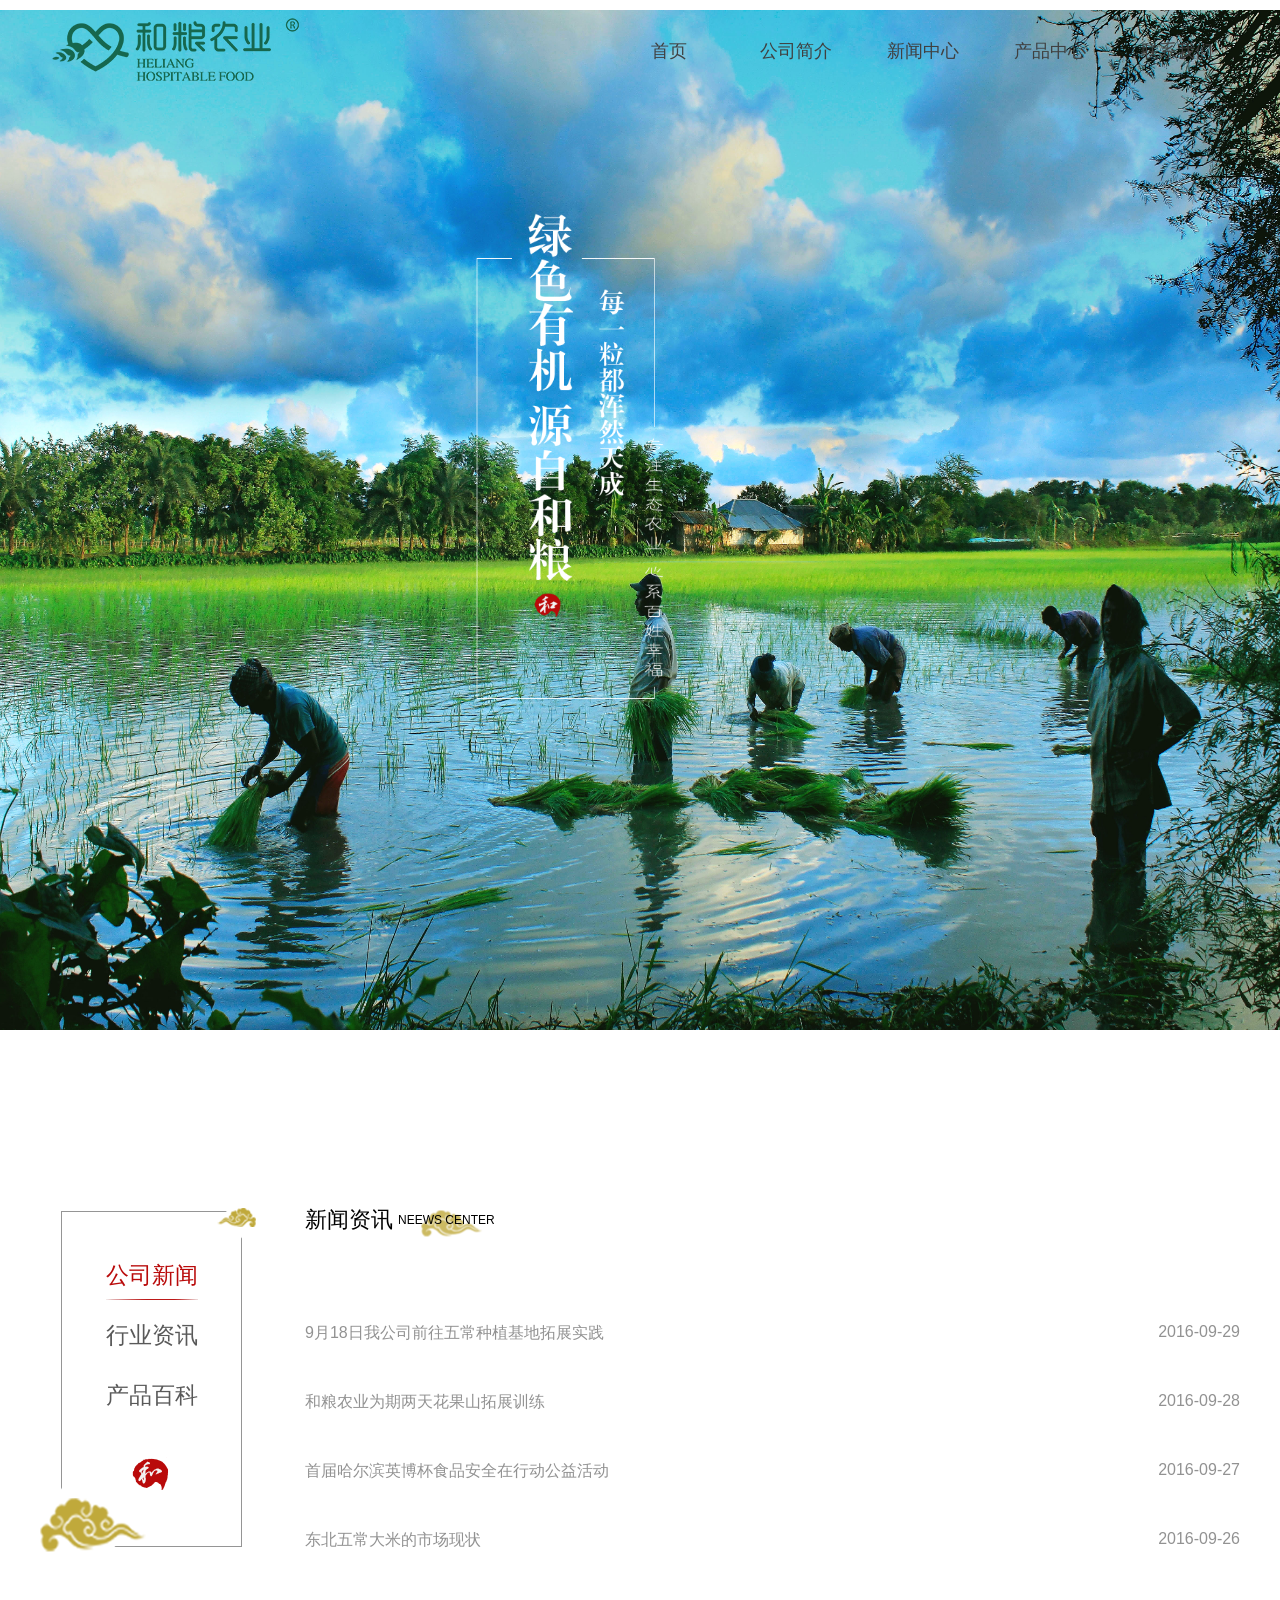
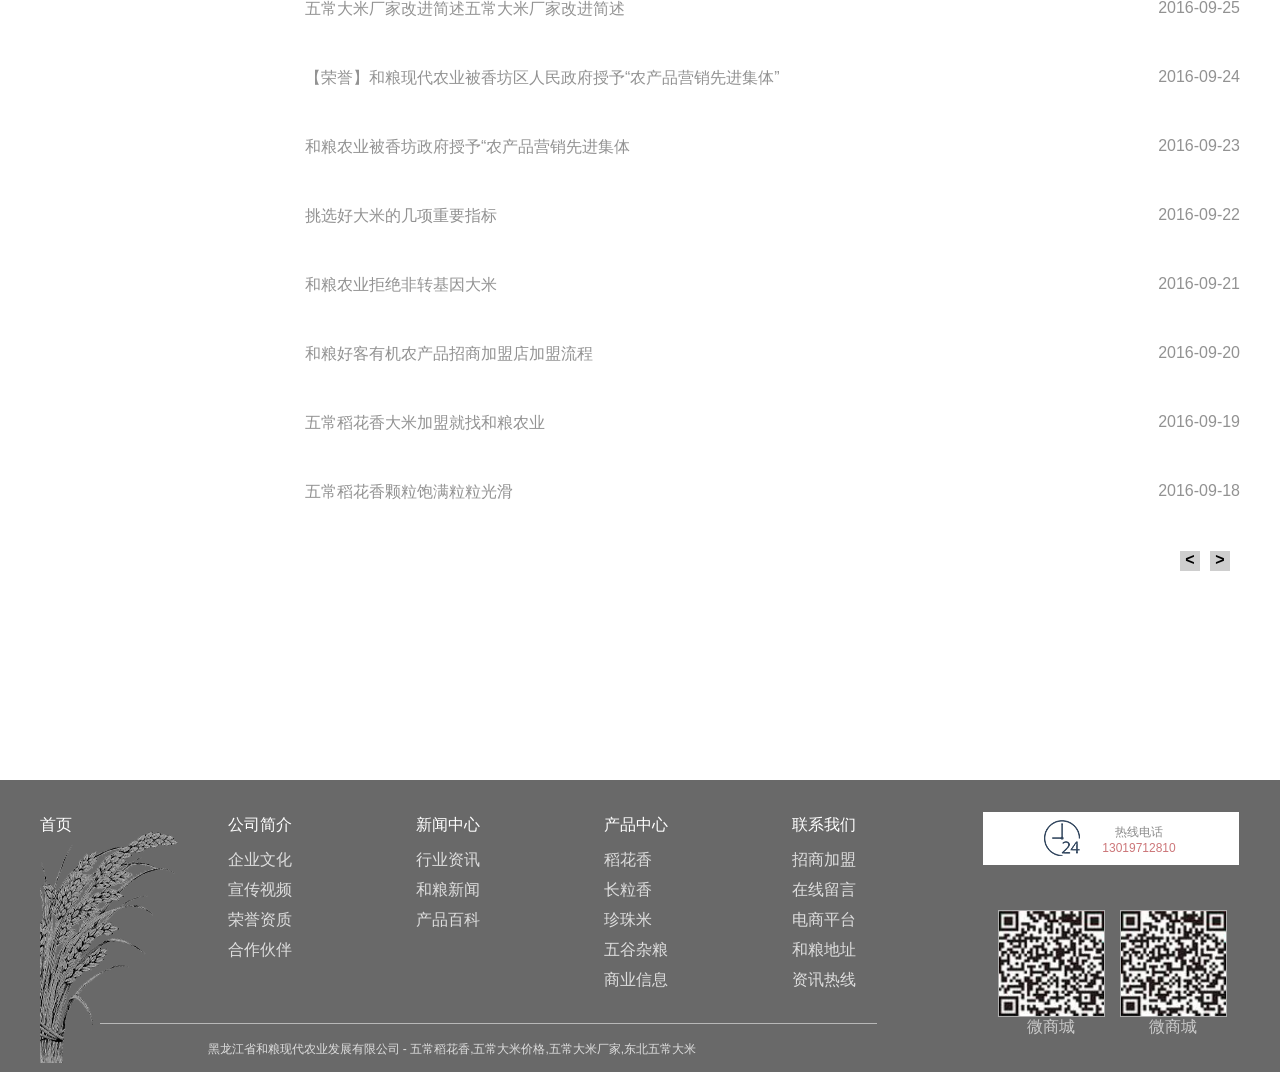
<file: news.html>
<!DOCTYPE html>
<html>
	<head>
		<meta charset="UTF-8">
		<title></title>
		<link href="css/style.css" rel="stylesheet">
		<link href="css/banner.css" rel="stylesheet">
		<script src="js/jquery-1.11.3.min.js"></script>
		<script src="js/navigation.js"></script>
		<script src="js/newscenter.js"></script>
		<script src="data/companynews.js"></script>
		<script>
			$(function(){
				$('#hangye').click(function(){
					$('.news ul').html(' ');
					$.get("json/news.json",function(data){															//传出成功时运行函数
						var item=data;
						var html="";					
								for(var i=0;i<item.companynews1.length;i++){
									html+='<li><a href="">'+item.companynews1[i].title+'<span>'+item.companynews1[i].date+'</span></a></li>';
								}												
						$('.news ul').append(html);
					},"json")
				});
				$('#companynews').click(function(){
					$('.news ul').html(' ');
					$.get("json/news.json",function(data){															//传出成功时运行函数
						var item=data;
						var html="";					
								for(var i=0;i<item.companynews.length;i++){
									html+='<li><a href="">'+item.companynews[i].title+'<span>'+item.companynews[i].date+'</span></a></li>';
								}												
						$('.news ul').append(html);
					},"json")
				});
				
			})
		</script>
	</head>
	<body>

			<div class="header_nav inner">
				<div class="header_logo"><img src="images/logo.png" alt="" /></div>
				<div class="navigation">
					<ul class="clearfix">
						<li><a href="index.html">首页</a></li>
						<li>
							<a href="jianjie.html">公司简介</a>
							<ul class="sec_nav">
								<li><a href="jianjie.html">企业文化</a></li>
								<li><a href="jianjie.html">宣传视频</a></li>
								<li><a href="jianjie.html">合作伙伴</a></li>
								<li><a href="jianjie.html">荣誉资质</a></li>
							</ul>
						</li>
						<li><a href="newscenter.html">新闻中心</a></li>
						<li>
							<a href="Product Center.html">产品中心</a>
							<ul class="sec_nav">
								<li><a href="Product Center.html">稻花香</a></li>
								<li><a href="Product Center.html">长粒香</a></li>
								<li><a href="Product Center.html">珍珠米</a></li>
								<li><a href="Product Center.html">五谷杂粮</a></li>
							</ul>
						</li>
						<li><a href="lianxi.html">联系我们</a></li>
					</ul>
				</div>
			</div>

		
		<div class="banner">
			<img class="tu" src="images/banner.jpg"/>
			<img class="wen" src="images/banner_font.png" />
		</div>
		<div class="main">
			<div class="title">
				<img src="images/biaotikuang.png" />
			</div>
			<ul class="txt">
				<li class="xian" id="companynews"><h3><a href="##">公司新闻</a></h3></li>
				<li id="hangye"><h3><a href="##">行业资讯</a></h3></li>
				<li><h3><a href="##">产品百科</a></h3></li>
			</ul>
			<div class="t_news">
				<h3>新闻资讯</h3>
				<p>NEEWS CENTER</p>
			</div>
			<div class="news">
				<ul>
					<!--<li><a href="">9月18日我公司前往五常种植基地拓展实践<span>2016-09-20</span></a></li>
					<li><a href="">和粮农业为期两天花果山拓展训练<span>2016-09-20</span></a></li>
					<li><a href="">首届哈尔滨英博杯食品安全在行动公益活动 <span>2016-09-20</span></a></li>
					<li><a href="">东北五常大米的市场现状<span>2016-09-20</span></a></li>
					<li><a href="">五常大米厂家改进简述五常大米厂家改进简述<span>2016-09-20</span></a></li>
					<li><a href="">【荣誉】和粮现代农业被香坊区人民政府授予“农产品营销先进集体”<span>2016-09-20</span></a></li>
					<li><a href="">和粮农业被香坊政府授予“农产品营销先进集体 <span>2016-09-20</span></a></li>
					<li><a href="">挑选好大米的几项重要指标 <span>2016-09-20</span></a></li>
					<li><a href="">和粮农业拒绝非转基因大米  <span>2016-09-20</span></a></li>
					<li><a href="">和粮好客有机农产品招商加盟店加盟流程<span>2016-09-20</span></a></li>
					<li><a href="">五常稻花香大米加盟就找和粮农业<span>2016-09-20</span></a></li>
					<li><a href="">五常稻花香颗粒饱满粒粒光滑 <span>2016-09-20</span></a></li>-->
				</ul>
				<div class="butn">
					<span><</span>
					<span>></span>
				</div>
			</div>
		</div>
		
		
		
		
		
		<div class="all_footer">
			<div class="all_footer_content inner">
				<div class="af_left">
					<div class="af_left_top clearfix">
						<dl>
							<dt><a href="index.html">首页</a></dt>
						</dl>
						<dl>
							<dt><a href="index.html">公司简介</a></dt>
							<dd><a href="#">企业文化</a></dd>
							<dd><a href="#">宣传视频</a></dd>
							<dd><a href="#">荣誉资质</a></dd>
							<dd><a href="#">合作伙伴</a></dd>
						</dl>
						<dl>
							<dt><a href="index.html">新闻中心</a></dt>
							<dd><a href="#">行业资讯</a></dd>
							<dd><a href="#">和粮新闻</a></dd>
							<dd><a href="#">产品百科</a></dd>
						</dl>
						<dl>
							<dt><a href="index.html">产品中心</a></dt>
							<dd><a href="#">稻花香</a></dd>
							<dd><a href="#">长粒香</a></dd>
							<dd><a href="#">珍珠米</a></dd>
							<dd><a href="#">五谷杂粮</a></dd>
							<dd><a href="#">商业信息</a></dd>
						</dl>
						<dl>
							<dt><a href="index.html">联系我们</a></dt>
							<dd><a href="#">招商加盟</a></dd>
							<dd><a href="#">在线留言</a></dd>
							<dd><a href="#">电商平台</a></dd>
							<dd><a href="#">和粮地址</a></dd>
							<dd><a href="#">资讯热线</a></dd>
						</dl>
					</div>
					<div class="af_left_bot">
						<p> 黑龙江省和粮现代农业发展有限公司 - 五常稻花香,五常大米价格,五常大米厂家,东北五常大米</p>
					</div>					
				</div>
				<div class="af_right">
					<div class="af_tel">
						<p>热线电话<span class="mobile_phone">13019712810</span></p>						
					</div>
					<div class="af_ercode">
						<div class="af_ercode_con">
							<div class="af_code_pic"><img src="images/weishangcheng.png" alt="" /></div>
							<p>微商城</p>
						</div>
						<div class="af_ercode_con">
							<div class="af_code_pic"><img src="images/weishangcheng.png" alt="" /></div>
							<p>微商城</p>
						</div>
					</div>
				</div>
			</div>
		</div>
	</body>
</html>
</file>
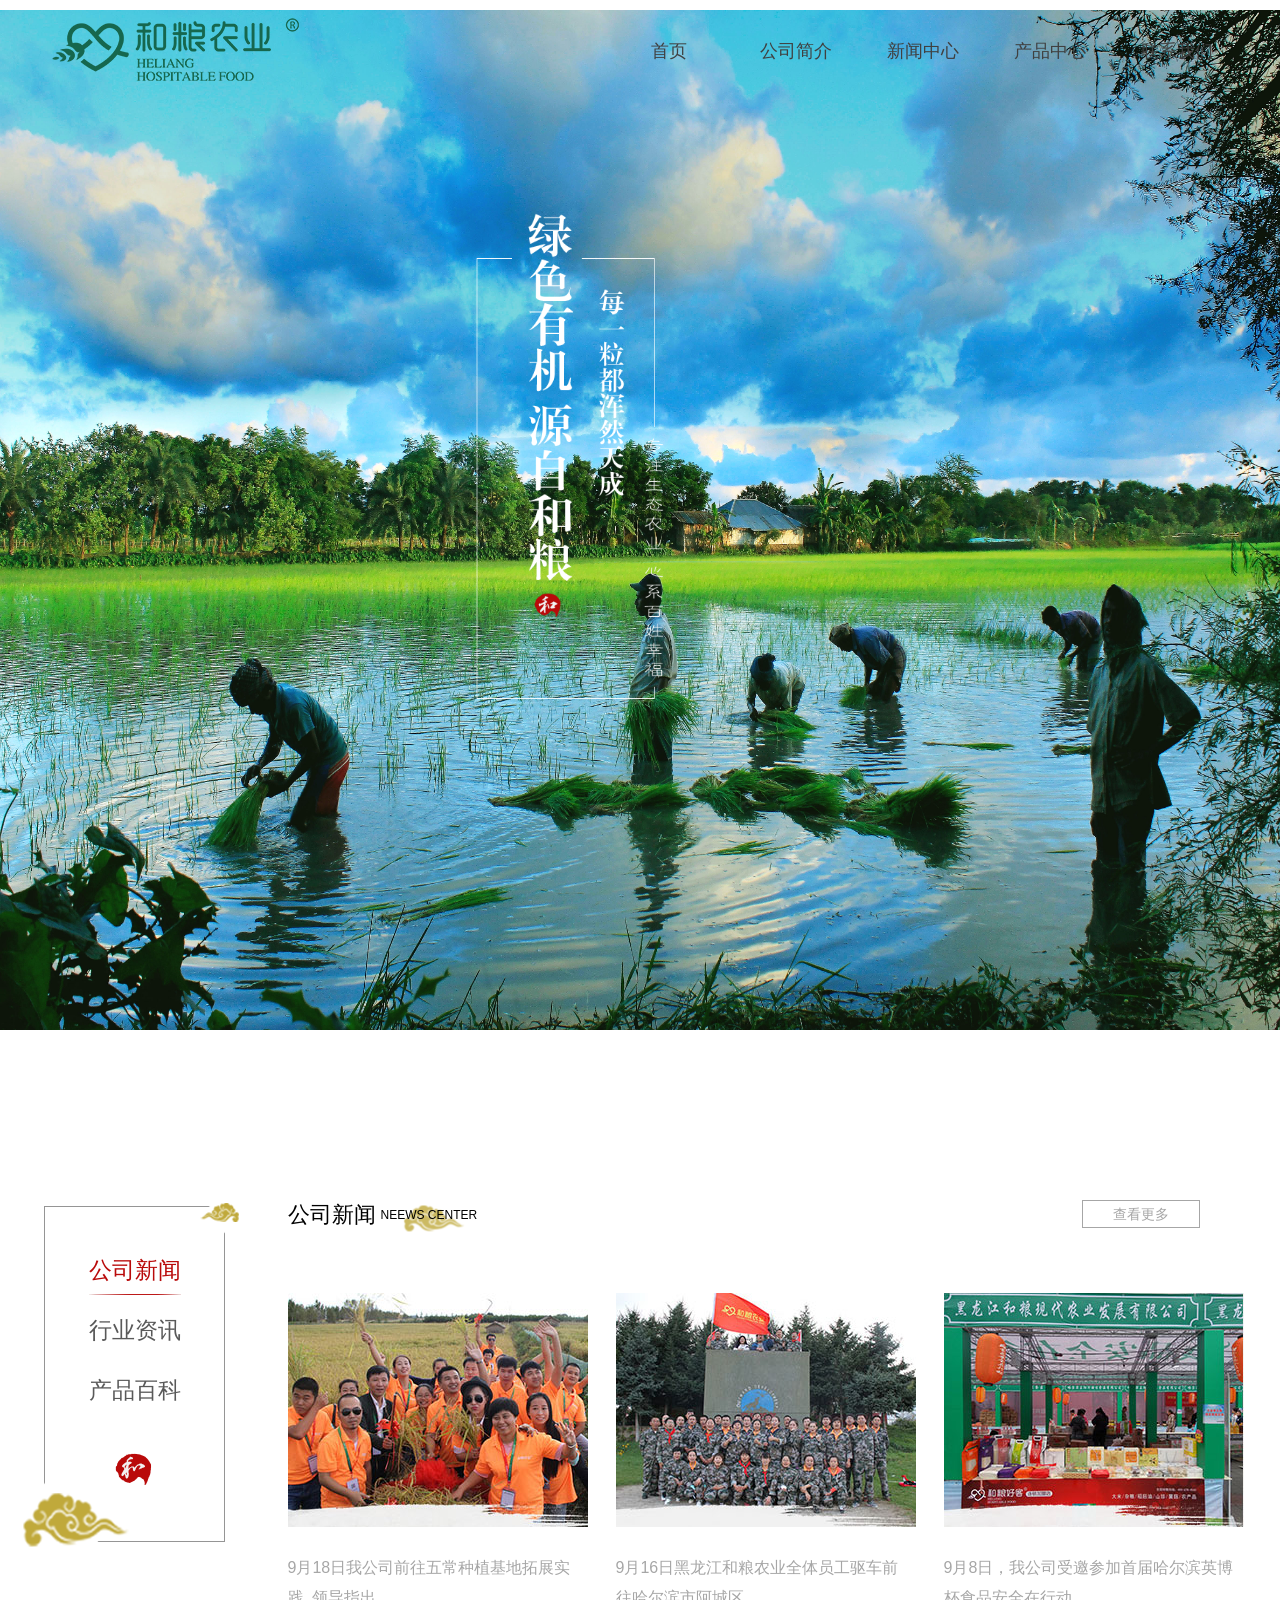
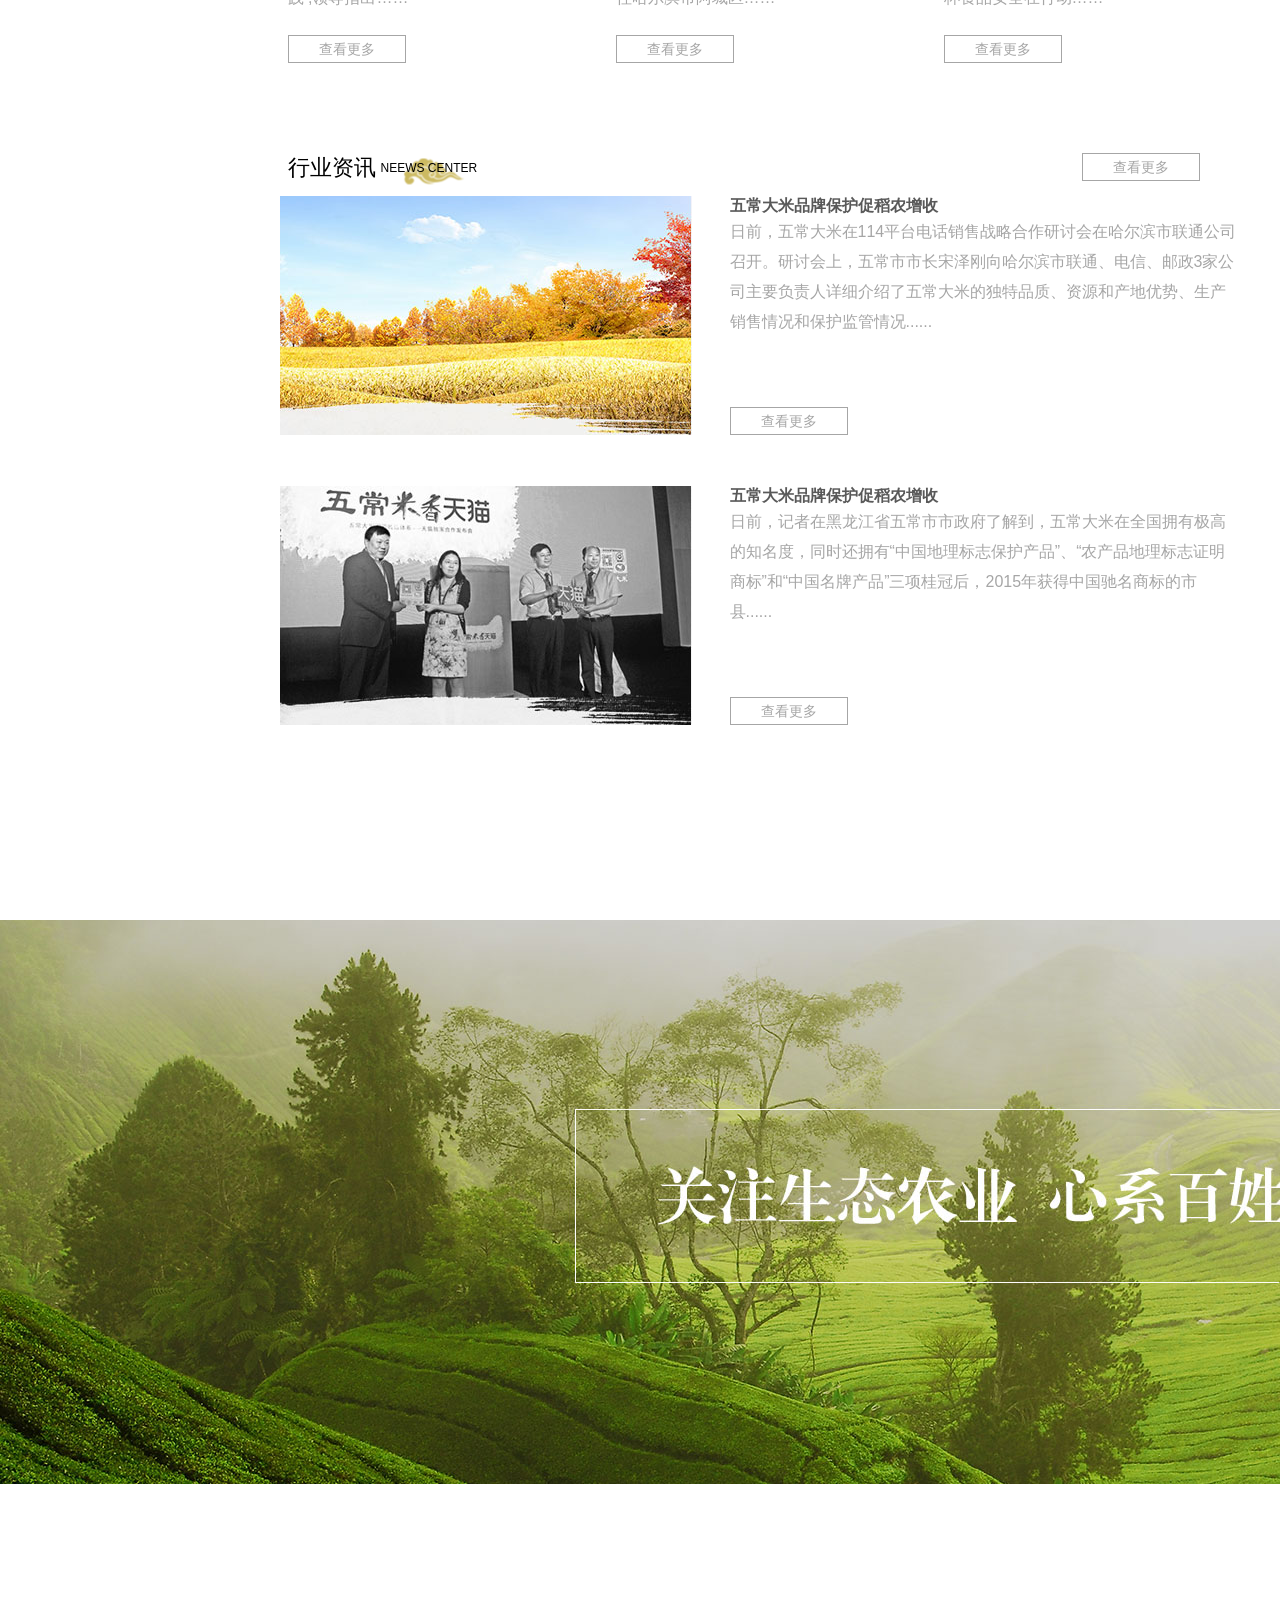
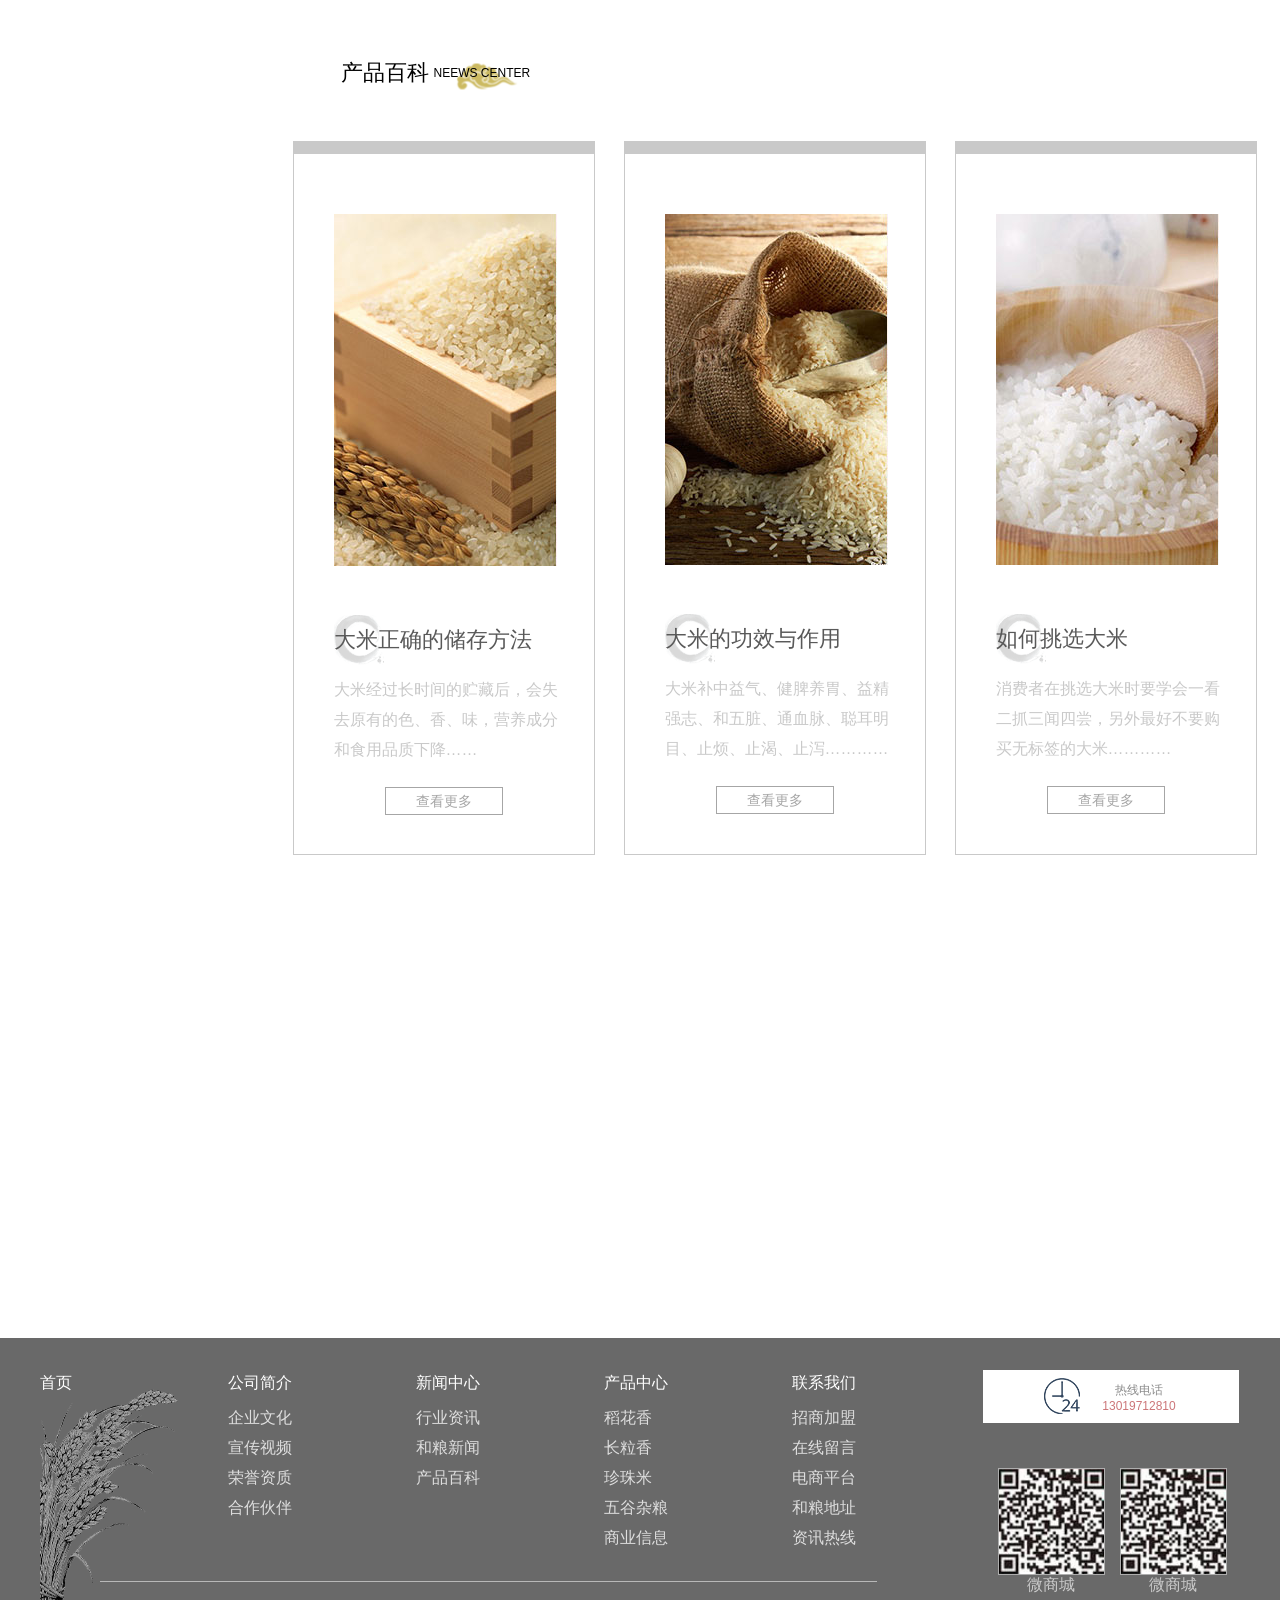
<file: newscenter.html>
<!DOCTYPE html>
<html>
	<head>
		<meta charset="UTF-8">
		<title></title>
		<link href="css/style.css" rel="stylesheet">
		<link href="css/banner_jiaohu.css" rel="stylesheet">
		<script src="js/jquery-1.11.3.min.js"></script>
		<script src="js/navigation.js"></script>
		<script src="js/newscenter.js"></script>
	</head>
	<body>
		<div class="all_header">
			<div class="header_nav inner">
				<div class="header_logo"><img src="images/logo.png" alt="" /></div>
				<div class="navigation">
					<ul class="clearfix">
						<li><a href="index.html">首页</a></li>
						<li>
							<a href="jianjie.html">公司简介</a>
							<ul class="sec_nav">
								<li><a href="jianjie.html">企业文化</a></li>
								<li><a href="jianjie.html">宣传视频</a></li>
								<li><a href="jianjie.html">合作伙伴</a></li>
								<li><a href="jianjie.html">荣誉资质</a></li>
							</ul>
						</li>
						<li><a href="newscenter.html">新闻中心</a></li>
						<li>
							<a href="Product Center.html">产品中心</a>
							<ul class="sec_nav">
								<li><a href="Product Center.html">稻花香</a></li>
								<li><a href="Product Center.html">长粒香</a></li>
								<li><a href="Product Center.html">珍珠米</a></li>
								<li><a href="Product Center.html">五谷杂粮</a></li>
							</ul>
						</li>
						<li><a href="lianxi.html">联系我们</a></li>
					</ul>
				</div>
			</div>
		</div>
		
		<div class="banner">
			<img class="tu" src="images/banner.jpg"/>
			<img class="wen" src="images/banner_font.png" />
		</div>
		<div class="main">
			<div class="title">
				<img src="images/biaotikuang.png" />
			</div>
			<ul class="txt">
				<li class="xian"><h3><a href="#">公司新闻</a></h3></li>
				<li><h3><a href="#">行业资讯</a></h3></li>
				<li><h3><a href="#">产品百科</a></h3></li>
			</ul>
			<div class="t_news">
				<h3>公司新闻</h3>
				<p>NEEWS CENTER</p>
				<span><a href="news.html">查看更多</a></span>
			</div>
			<div class="show">
				<div class="show_company">
					<img src="images/company-news_03.jpg"/>
					<p>9月18日我公司前往五常种植基地拓展实践 ,领导指出……</p>
					<span>查看更多</span>
				</div>
				<div class="show_company zz">
					<img src="images/company-news_05.jpg"/>
					<p>9月16日黑龙江和粮农业全体员工驱车前往哈尔滨市阿城区……</p>
					<span>查看更多</span>
				</div>
				<div class="show_company">
					<img src="images/company-news_07.jpg"/>
					<p>9月8日，我公司受邀参加首届哈尔滨英博杯食品安全在行动……</p>
					<span>查看更多</span>
				</div>
			</div>
			<div class="t_news gg">
				<h3>行业资讯</h3>
				<p>NEEWS CENTER</p>
				<span>查看更多</span>
			</div>
			<div class="show2 clearfix">
				<div class="show_industry">
					<div class="pic">
						<img src="images/mi_03.jpg"/>
					</div>
					<div class="txt">
						<h4>五常大米品牌保护促稻农增收 </h4>
						<p>日前，五常大米在114平台电话销售战略合作研讨会在哈尔滨市联通公司召开。研讨会上，五常市市长宋泽刚向哈尔滨市联通、电信、邮政3家公司主要负责人详细介绍了五常大米的独特品质、资源和产地优势、生产销售情况和保护监管情况......</p>
						<span>查看更多</span>
					</div>					
				</div>
			</div>
			<div class="show2 clearfix">
				<div class="show_industry">
					<div class="pic">
						<img src="images/mi_06.jpg"/>
					</div>
					<div class="txt">
						<h4>五常大米品牌保护促稻农增收 </h4>
						<p>日前，记者在黑龙江省五常市市政府了解到，五常大米在全国拥有极高的知名度，同时还拥有“中国地理标志保护产品”、“农产品地理标志证明商标”和“中国名牌产品”三项桂冠后，2015年获得中国驰名商标的市县......</p>
						<span>查看更多</span>
					</div>					
				</div>
			</div>
		</div>
		<div class="chatu">
			<img src="images/zpic_02.jpg"/>
		</div>
		<div class="bot">
			<div class="nan"></div>
			<div class="t_news">
				<h3>产品百科</h3>
				<p>NEEWS CENTER</p>
			</div>
			<div class="show3">
				<img src="images/mi_09.jpg"/>
				<h3>大米正确的储存方法</h3>
				<p>大米经过长时间的贮藏后，会失去原有的色、香、味，营养成分和食用品质下降……</p>
				<span>查看更多</span>
			</div>
			<div class="show3 kk">
				<img src="images/mi_12.jpg"/>
				<h3>大米的功效与作用</h3>
				<p>大米补中益气、健脾养胃、益精强志、和五脏、通血脉、聪耳明目、止烦、止渴、止泻…………</p>
				<span>查看更多</span>
			</div>
			<div class="show3">
				<img src="images/mi_14.jpg"/>
				<h3>如何挑选大米</h3>
				<p>消费者在挑选大米时要学会一看二抓三闻四尝，另外最好不要购买无标签的大米…………</p>
				<span>查看更多</span>
			</div>
			<div class="jieshao">
				<span></span>
				<h4>大米正确的储存方法</h4>
				<p>大米经过长时间的贮藏后，会失去原有的色、香、味，营养成分和食用品质下降。家庭用米缸储藏大米时，先将容器充分干燥，再装进大米，盖好盖。量小时可用可乐瓶装，放在干燥、通风处，避免高温、光照。大米久存易劣变，家庭一次性购买大米不要过多，特别是在夏季购买的真空包装或充氮包装大米，开袋后要尽快食用。
根据季节，适量存放。一年之中，根据不同的季节，可适时调整家中大米的存量。一般情况下，夏季天气温度较高，空气湿度较大，大米极易受潮发霉，储存难度较大，理应少存，最好随买随吃。而秋冬季节，温度较低，气候干燥，大米不易受环境影响其食用品质，可以适量多存。</p>
			</div>
		</div>
		
		
		
		
		<div class="all_footer">
			<div class="all_footer_content inner">
				<div class="af_left">
					<div class="af_left_top clearfix">
						<dl>
							<dt><a href="index.html">首页</a></dt>
						</dl>
						<dl>
							<dt><a href="index.html">公司简介</a></dt>
							<dd><a href="#">企业文化</a></dd>
							<dd><a href="#">宣传视频</a></dd>
							<dd><a href="#">荣誉资质</a></dd>
							<dd><a href="#">合作伙伴</a></dd>
						</dl>
						<dl>
							<dt><a href="index.html">新闻中心</a></dt>
							<dd><a href="#">行业资讯</a></dd>
							<dd><a href="#">和粮新闻</a></dd>
							<dd><a href="#">产品百科</a></dd>
						</dl>
						<dl>
							<dt><a href="index.html">产品中心</a></dt>
							<dd><a href="#">稻花香</a></dd>
							<dd><a href="#">长粒香</a></dd>
							<dd><a href="#">珍珠米</a></dd>
							<dd><a href="#">五谷杂粮</a></dd>
							<dd><a href="#">商业信息</a></dd>
						</dl>
						<dl>
							<dt><a href="index.html">联系我们</a></dt>
							<dd><a href="#">招商加盟</a></dd>
							<dd><a href="#">在线留言</a></dd>
							<dd><a href="#">电商平台</a></dd>
							<dd><a href="#">和粮地址</a></dd>
							<dd><a href="#">资讯热线</a></dd>
						</dl>
					</div>
					<div class="af_left_bot">
						<p> 黑龙江省和粮现代农业发展有限公司 - 五常稻花香,五常大米价格,五常大米厂家,东北五常大米</p>
					</div>					
				</div>
				<div class="af_right">
					<div class="af_tel">
						<p>热线电话<span class="mobile_phone">13019712810</span></p>						
					</div>
					<div class="af_ercode">
						<div class="af_ercode_con">
							<div class="af_code_pic"><img src="images/weishangcheng.png" alt="" /></div>
							<p>微商城</p>
						</div>
						<div class="af_ercode_con">
							<div class="af_code_pic"><img src="images/weishangcheng.png" alt="" /></div>
							<p>微商城</p>
						</div>
					</div>
				</div>
			</div>
		</div>
	</body>
</html>
</file>
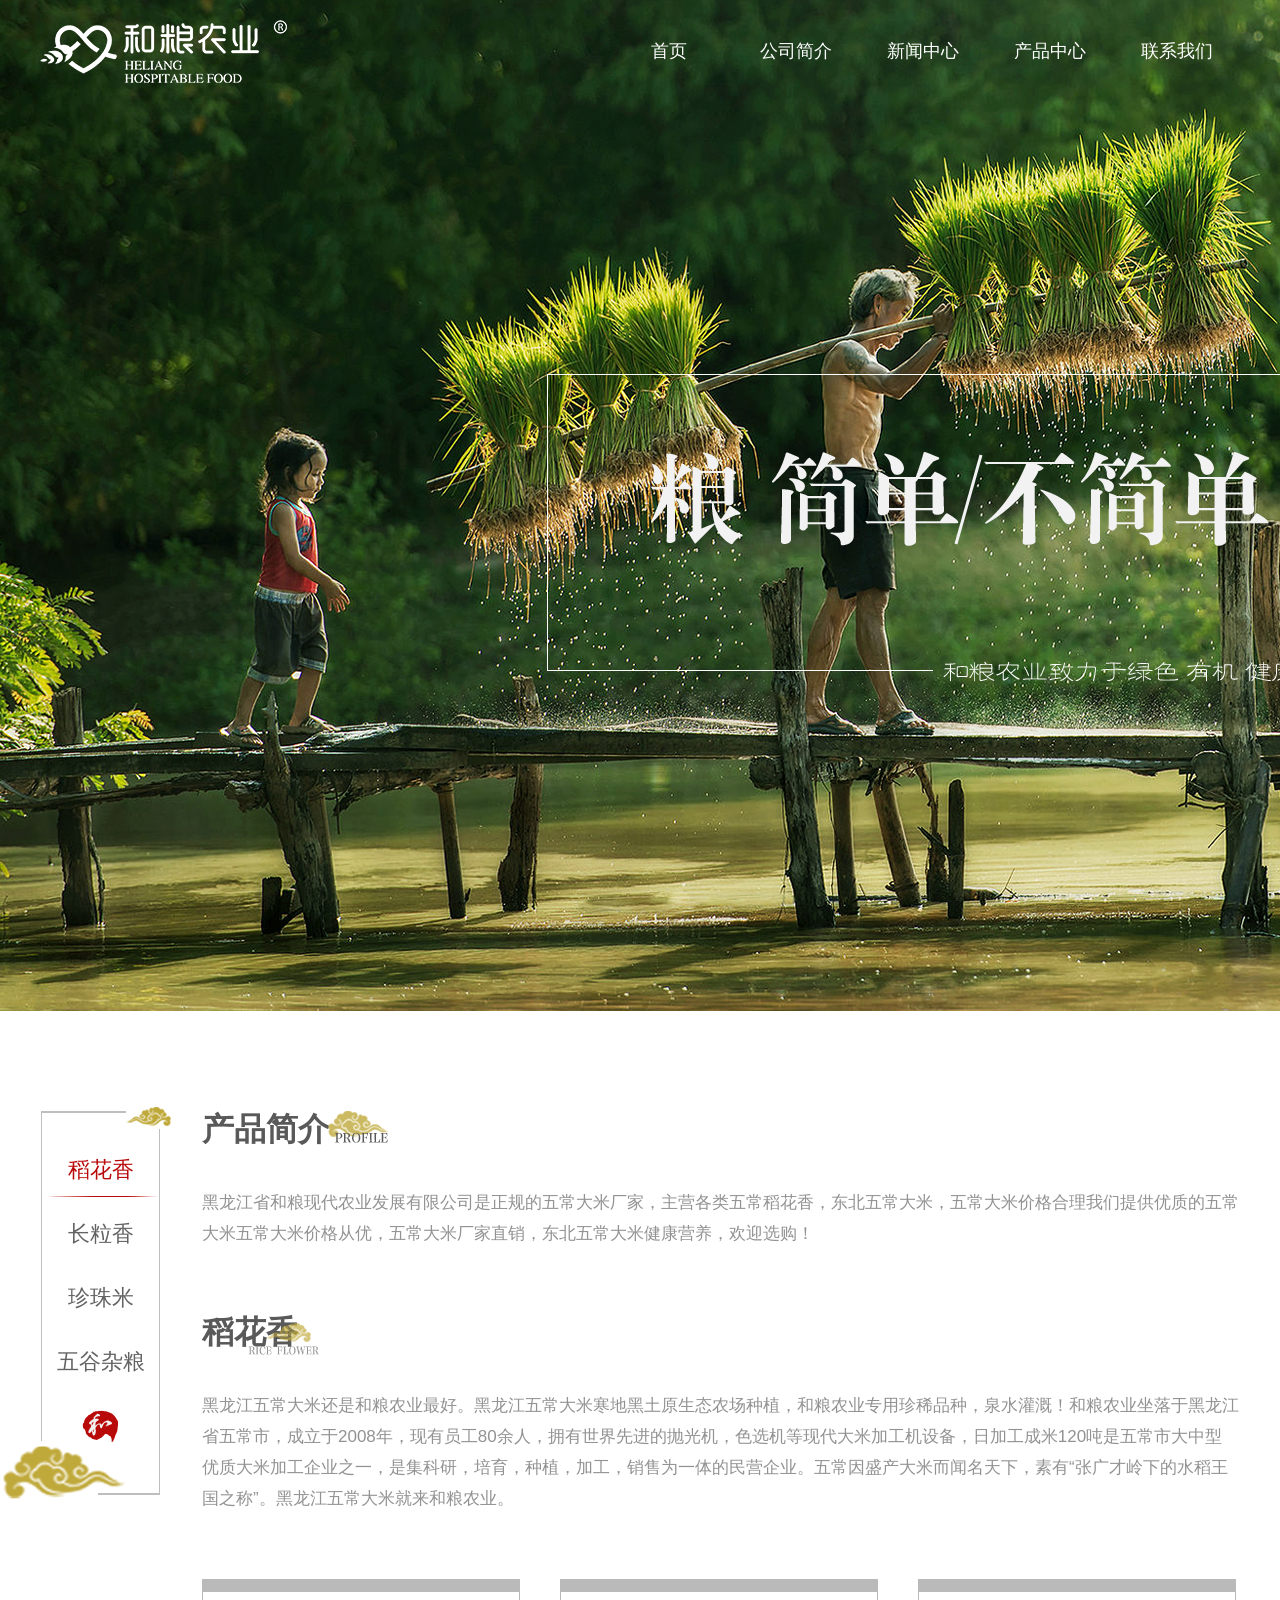
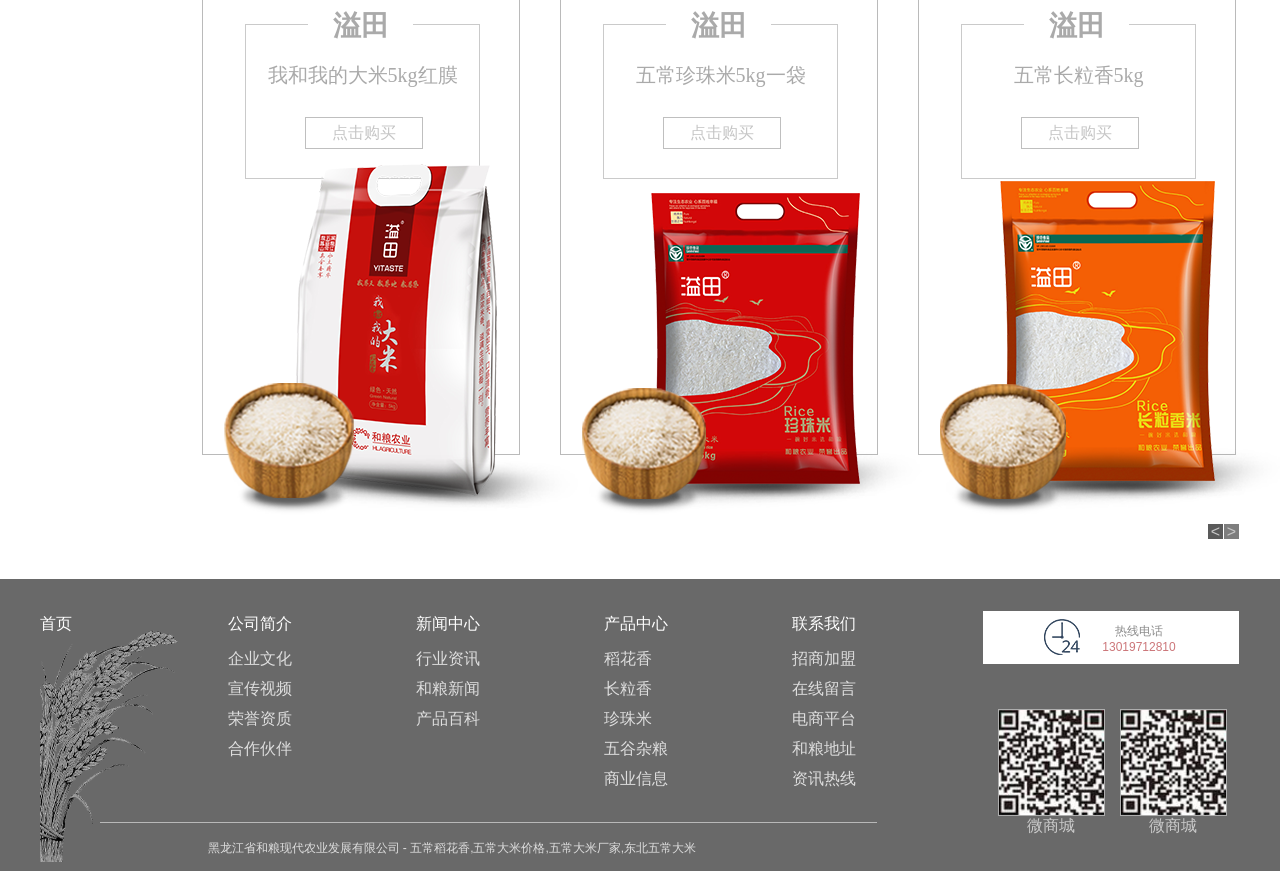
<file: Product Center.html>
<!DOCTYPE html>
<html>
	<head>
		<meta charset="UTF-8">
		<title></title>
		<link rel="stylesheet" href="css/Product Center.css"/>
		<link rel="stylesheet" href="css/style.css"/>
		<script src="js/jquery-1.11.3.min.js"></script>
		<script src="js/navigation.js"></script>
		<script src="js/Product Center.js"></script>
	</head>
	<body>
		<div class="all_header">
			<div class="header_nav inner">
				<div class="header_logo" style="padding-top: 20px;"><img src="images/bailogo.png" alt="" /></div>
				<div class="navigation">
					<ul class="clearfix">
						<li><a href="index.html">首页</a></li>
						<li>
							<a href="jianjie.html">公司简介</a>
							<ul class="sec_nav">
								<li><a href="jianjie.html">企业文化</a></li>
								<li><a href="jianjie.html">宣传视频</a></li>
								<li><a href="jianjie.html">合作伙伴</a></li>
								<li><a href="jianjie.html">荣誉资质</a></li>
							</ul>
						</li>
						<li><a href="newscenter.html">新闻中心</a></li>
						<li>
							<a href="Product Center.html">产品中心</a>
							<ul class="sec_nav">
								<li><a href="Product Center.html">稻花香</a></li>
								<li><a href="Product Center.html">长粒香</a></li>
								<li><a href="Product Center.html">珍珠米</a></li>
								<li><a href="Product Center.html">五谷杂粮</a></li>
							</ul>
						</li>
						<li><a href="lianxi.html">联系我们</a></li>
					</ul>
				</div>
			</div>
		</div>
		<div class="main">
			<div class="o_main">
				<div class="list">
					
					<div class="pica"><img src="images/yun1-5.png"/>
					</div>
					<div class="picb"><img src="images/yun-yous-4.png"/>
					</div>
					<div class="picc"><img src="images/和.png"/>
					</div>
					<ul>
						<li class="ac">稻花香<span><img src="images/xiahua-5.png"/></span></li>
						<li>长粒香<span class="hide"><img src="images/xiahua-5.png"/></span></li>
						<li>珍珠米<span class="hide"><img src="images/xiahua-5.png"/></span></li>
						<li>五谷杂粮<span class="hide"><img src="images/xiahua-5.png"/></span></li>
					</ul>
				</div>
				
				<div class="pro">
					<div class="one">
						<h3>产品简介</h3>
						<div class="file1"><img src="images/profile.png"/></div>
						<p>黑龙江省和粮现代农业发展有限公司是正规的五常大米厂家，主营各类五常稻花香，东北五常大米，五常大米价格合理我们提供优质的五常大米五常大米价格从优，五常大米厂家直销，东北五常大米健康营养，欢迎选购！</p>
					</div>
					<div class="two">
						<h3>稻花香</h3>
						<div class="file2"><img src="images/RICE-FLOWER-.png"/></div>
						<p>黑龙江五常大米还是和粮农业最好。黑龙江五常大米寒地黑土原生态农场种植，和粮农业专用珍稀品种，泉水灌溉！和粮农业坐落于黑龙江省五常市，成立于2008年，现有员工80余人，拥有世界先进的抛光机，色选机等现代大米加工机设备，日加工成米120吨是五常市大中型优质大米加工企业之一，是集科研，培育，种植，加工，销售为一体的民营企业。五常因盛产大米而闻名天下，素有“张广才岭下的水稻王国之称”。黑龙江五常大米就来和粮农业。</p>
						
					</div>
					<div class="three">
						<ul class="tt">
							<li>
								<div class="mad">
									<h4>溢田</h4>
									<p>我和我的大米5kg红膜</p>
									<div class="dian"><a>点击购买</a></div>
								</div>
								<div class="pc"><img src="images/one.png"/></div>
							</li>
							<li class="dd">
								<div class="mad">
									<h4>溢田</h4>
									<p>五常珍珠米5kg一袋</p>
									<div class="dian"><a>点击购买</a></div>
								</div>
								<div class="pc"><img src="images/fftwo.png"/></div>
							</li>
							<li>
								<div class="mad">
									<h4>溢田</h4>
									<p>五常长粒香5kg</p>
									<div class="dian"><a>点击购买</a></div>
								</div>
								<div class="pc"><img src="images/three-1.png"/></div>
							</li>
						</ul>
						<div>
							<ol>
								<li class="qian"><</li>
								<li class="hou">></li>
							</ol>
						</div>
					</div>
					<div class="fou">				
						<div class="four hideen">
							<div class="shan">X</div>
							<div class="hos">
								<div class="bop"><h4>稻花香       </h4><h6>Dao Hua Xiang Rice</h6></div>
								
								<div class="text"><p class="zi"><br />我和我的大米丶米质晶莹剔透丶籽粒饱满丶</p><p>香味浓郁丶口感绵软丶清香柔和丶全部育秧丶</p><p>种植过程不施农药和化肥。此水稻不施拖肥丶无</p><p>污染与家禽共生丶是有机大米中的佳品丶大米</p><p>纯净度高丶米粒光洁丶色泽润丶晶莹剔透。</p></div>
								<div class="pcc"><img src="images/购买.png"/></div>
								
							</div>
							<div class="pho">
								<img src="images/图层-3.png" />
							</div>
						</div>
						<div class="four b hideen">
							<div class="shan">X</div>
							<div class="hos">
								<div class="bop"><h4>稻花香       </h4><h6>Dao Hua Xiang Rice</h6></div>
								
								<div class="text"><p class="zi"><br />我和我的大米丶米质晶莹剔透丶籽粒饱满丶</p><p>香味浓郁丶口感绵软丶清香柔和丶全部育秧丶</p><p>种植过程不施农药和化肥。此水稻不施拖肥丶无</p><p>污染与家禽共生丶是有机大米中的佳品丶大米</p><p>纯净度高丶米粒光洁丶色泽润丶晶莹剔透。</p></div>
								<div class="pcc"><img src="images/购买.png"/></div>
								
							</div>
							<div class="pho">
								<img src="images/zhenzhumimi_03.png" />
							</div>
						</div>
						<div class="four c hideen">
							<div class="shan">X</div>
						<div class="hos">
							<div class="bop"><h4>稻花香       </h4><h6>Dao Hua Xiang Rice</h6></div>
							
							<div class="text"><p class="zi"><br />我和我的大米丶米质晶莹剔透丶籽粒饱满丶</p><p>香味浓郁丶口感绵软丶清香柔和丶全部育秧丶</p><p>种植过程不施农药和化肥。此水稻不施拖肥丶无</p><p>污染与家禽共生丶是有机大米中的佳品丶大米</p><p>纯净度高丶米粒光洁丶色泽润丶晶莹剔透。</p></div>
							<div class="pcc"><img src="images/购买.png"/></div>
							
						</div>
						<div class="pho">
							<img src="images/three-1.png" />
						</div>
					</div>
					</div>	
				</div>
				
			</div>
			<div></div>
		</div>
		<div class="all_footer">
			<div class="all_footer_content inner">
				<div class="af_left">
					<div class="af_left_top clearfix">
						<dl>
							<dt><a href="index.html">首页</a></dt>
						</dl>
						<dl>
							<dt><a href="index.html">公司简介</a></dt>
							<dd><a href="#">企业文化</a></dd>
							<dd><a href="#">宣传视频</a></dd>
							<dd><a href="#">荣誉资质</a></dd>
							<dd><a href="#">合作伙伴</a></dd>
						</dl>
						<dl>
							<dt><a href="index.html">新闻中心</a></dt>
							<dd><a href="#">行业资讯</a></dd>
							<dd><a href="#">和粮新闻</a></dd>
							<dd><a href="#">产品百科</a></dd>
						</dl>
						<dl>
							<dt><a href="index.html">产品中心</a></dt>
							<dd><a href="#">稻花香</a></dd>
							<dd><a href="#">长粒香</a></dd>
							<dd><a href="#">珍珠米</a></dd>
							<dd><a href="#">五谷杂粮</a></dd>
							<dd><a href="#">商业信息</a></dd>
						</dl>
						<dl>
							<dt><a href="index.html">联系我们</a></dt>
							<dd><a href="#">招商加盟</a></dd>
							<dd><a href="#">在线留言</a></dd>
							<dd><a href="#">电商平台</a></dd>
							<dd><a href="#">和粮地址</a></dd>
							<dd><a href="#">资讯热线</a></dd>
						</dl>
					</div>
					<div class="af_left_bot">
						<p> 黑龙江省和粮现代农业发展有限公司 - 五常稻花香,五常大米价格,五常大米厂家,东北五常大米</p>
					</div>					
				</div>
				<div class="af_right">
					<div class="af_tel">
						<p>热线电话<span class="mobile_phone">13019712810</span></p>						
					</div>
					<div class="af_ercode">
						<div class="af_ercode_con">
							<div class="af_code_pic"><img src="images/weishangcheng.png" alt="" /></div>
							<p>微商城</p>
						</div>
						<div class="af_ercode_con">
							<div class="af_code_pic"><img src="images/weishangcheng.png" alt="" /></div>
							<p>微商城</p>
						</div>
					</div>
				</div>
			</div>
		</div>
	</body>
</html>
</file>
<file: css/style.css>
/*李舒雨_公用样式*/
*{margin: 0;padding: 0;}
ul,ol{list-style: none;}
img,input{border: none;}
a{text-decoration: none;}
body{font-family: arial,"MicroSoft YaHei";}
i{font-style: normal;font-family: consolas;}
.clearfix:after{content: '.';display: block;clear: both;visibility: hidden;height: 0;}
.clearfix{*zoom: 1;}
.hide{display: none;}
.inner{width: 1201px;margin: 0 auto;}

.header_nav{height: 110px;}
.header_nav .header_logo{float: left;}
.header_nav .navigation{float: right;padding-top: 35px;}
.header_nav .navigation li {float: left;font-size: 18px;width: 125px;text-align: center;height: 20px;padding: 5px 0;border: 1px solid transparent;}
.header_nav .navigation li a{color: #404040;height: 20px;line-height: 20px;}
.header_nav .navigation ul .active{border: 1px solid #404040;}
.header_nav .navigation li .sec_nav{display: none;}
.header_nav .navigation li .sec_nav li{margin-top: 8px;border: 1px solid #404040;width: 123px;}
.all_footer{height: 292px;background-color: #696969;}
.all_footer_content{ height: 292px;background: url(../images/daosui.png) no-repeat -18px bottom;}
.af_left{float: left;}
.af_left_top{padding-top: 25px;width: 943px;}
.af_left_top dl{float: left;width: 188px;}
.af_left_top dt a{color: #fff;}
.af_left_top dd a{color: #dedede;}
.af_left_top dt{height: 40px;line-height: 40px;font-size: 16px;}
.af_left_top dd{height: 30px;line-height: 30px;font-size: 16px;}
.af_left_bot{width: 777px;height: 50px;border-top: 1px solid #b8b8b8;margin:28px 0 0 60px;}
.af_left_bot p{height: 50px;line-height: 50px;font-size: 12px;color: #dedede;padding-left: 108px;}
.af_right{width: 258px;float: left;}
.af_right .af_tel{padding-left:108px ;height: 53px;width: 148px;background: #fff url(../images/24xiaoshi.png) no-repeat 50px -12px;margin-top: 32px;}
.af_right .af_tel p{font-size: 12px;padding-top: 12px;width: 97px;text-align: center;color: #8b8b8b;}
.af_right .af_tel p span{color: #cc7679;}
.af_right .af_ercode{padding-top: 45px;}
.af_right .af_ercode .af_ercode_con{float: left;width: 107px;margin-left: 15px;}
.af_right .af_ercode .af_code_pic{width: 105px;height: 105px;border: 1px solid #adadad;}
.af_right .af_ercode .af_code_pic img{width: 105px;height: 105px;}
.af_right .af_ercode .af_ercode_con p{text-align: center;color: #cacaca;}
</file>
<file: css/index.css>
/*李舒雨首页样式*/
body{background-color: #f3f3f3;}
.all_header{height: 1011px;background: url(../images/index_banner_01.png) no-repeat;}
.company_profile{padding-top: 100px;height: 324px;}
.company_profile .com_logo{position: relative;float: left;}
.company_profile .com_logo .cloud{position: absolute;left: -52px;bottom: -36px;}
.company_profile .cp_text{float: left;padding-left: 193px;}
.company_profile .cp_text .line_text{float: left;width: 17px;line-height:17px;font-size: 17px;color: #595959;padding-left: 25px;text-align: center;}
.company_profile .about_heliang{float: left;padding-left: 45px;}
.small_title{height: 268px;}
.title_logo{width: 268px;height: 237px;margin: 0 auto;}
.title_logo img{float: left;}
.show_info{padding-top: 57px;}
.show_info .show_info_content{width: 380px;float: left;}
.show_info .show_info_content .show_info_txt{padding:83px 0 0 30px;}
.show_info .show_info_content .show_info_txt .line_text{float: left;width: 14px;line-height:14px;font-size: 14px;color: #595959;padding-left: 25px;text-align: center;}
.show_info .show_info_content .show_info_txt .show_info_title{float: left; position: relative;height: 155px;width: 37px;padding-top: 32px;}
.show_info .show_info_content .show_info_txt .show_info_title .line_text{font-size: 17px;width: 17px;line-height:17px;} 
.show_info .show_info_content .show_info_txt .show_info_title i{position: absolute;top: -50px;left: 17px;}
.show_info .show_info_content .show_info_txt .show_info_title span{width: 1px;height: 18px;background: #bdbdbd;display: block;position: absolute;left: 33px;top: 5px;}
.show_info_content_sec{padding-left: 20px;}
.product_center{padding-bottom: 237px;position: relative;}
.product_content{width: 355px;height:570px;border:1px solid #b4b4b4;border-top: 11px solid #b4b4b4;float: left;position: relative;}
.product_content .pc_inner{width: 213px;height: 313px;border: 1px solid #b4b4b4;margin: 68px 0 0 66px;}
.product_content .pc_inner .pro_name{width: 34px;background: #f3f3f3;font-size: 35px;color: #595959;text-align: center;padding: 0 20px;margin: 0 auto;margin-top: -50px;}
.product_content .pc_inner p{font-size: 11px;color: #c3c3c3;text-align: center;}
.product_content .pc_inner a{color: #c3c3c3;}
.product_content .pc_inner .seemore{width: 116px;height: 26px;line-height: 26px;border: 1px solid #b4b4b4;text-align: center;font-size: 12px;color: #c3c3c3;margin: 26px 0 0 48px;cursor: pointer;}
.product_content .rice_pic{position: absolute;right: 15px;bottom: -100px;}
.product_content:hover{transform: translateY(-20px);transition-duration: 1s;}
.product_content:hover .rice_pic{transform: translateY(40px);transition-duration: 1s;}
.product_content_sec{margin-left: 55px;}
.product_center .selector{width: 66px;height: 8px;position: absolute;left: 565px;bottom: 100px;}
.product_center .selector span{display: block;cursor: pointer;width: 26px;height: 8px;background: #ddd;margin-left: 7px;float: left;}
.product_center .selector .active{background: #adadad;}
/*首页过渡*/
.guodu{height:564px;background: url(../images/guozhigenji_02.jpg) no-repeat;}
/*首页新闻中心*/
.news_center{padding-top: 99px;}
.news_center .news_title{float: left;position: relative;}
.news_center .news_title span{position: absolute;left: -57px;bottom: -33px;}
.news_center_top_content{padding-left: 120px;float: left;}
.news_center_top_content .line_text{float: left;width: 16px;line-height:16px;font-size: 16px;color: #595959;padding-left: 25px;text-align: center;}
.news_center_top_title{float: left;width: 19px;height:311px;line-height:19px;font-size: 19px;color: #595959;text-align: center;border: 1px solid #7d7d7d;padding: 33px 16px 0;margin-left: 60px;}
.news_center_bot .luhao{width: 490px;height: 69px;border: 1px solid #a5a5a5;padding-top: 15px;float: left;margin-left: 27px;}
.news_center_bot .luhao p{text-align: center;height: 30px;line-height: 30px; color: #595959;}
/*首页品牌区*/
.small_title{padding: 80px 0;}
.small_title .logopic{float: left;padding-top: 49px;}
.small_title .logopic a{float: left;}
.small_title .dianshang{float: left;padding-left: 42px;}
.small_title .tianmao{padding-left: 4px;}
.small_title .jindong{padding-left: 110px;}
.small_title .suning{padding-left: 66px;}
.small_title .yihaodian{padding-left: 105px;}
/*首页联系我们*/
.index_contact .contact_title{position: relative;float: left;}
.index_contact .contact_title i{position: absolute;right: -41px;bottom: -2px;}
.index_contact .contact_info{float: left;padding: 58px 0 0 139px;}
.index_contact .contact_info .contact_phone p{font-size: 24px;color: #686868;height: 37px;line-height: 37px;}
.index_contact .contact_info .contact_loca{padding-top: 60px;}
.index_contact .contact_info .contact_loca p{font-size: 15px;color: #a9a9a9;height: 34px;line-height: 34px;}
.index_contact .contact_from{float: left;width: 520px;padding-left: 70px;}
.index_contact .contact_from input{width: 500px;height: 26px;border: 1px solid #c9c9c9;margin-bottom: 10px;font-size: 14px;padding-left: 15px;color: #787878;}
.index_contact .contact_from textarea{width: 500px;height: 148px;border: 1px solid #c9c9c9;margin-bottom: 10px;font-size: 14px;padding-left: 15px;color: #787878;line-height: 34px;}
.index_contact .contact_from button{width: 516px;height: 31px;line-height: 31px;text-align: center;background: #929292;border: 1px solid #c9c9c9;color: #e9e9e9;font-size: 14px;}
</file>
<file: css/jianjie.css>
/*宋灏春 简介样式*/
ul,ol{
	list-style:none;
}
body,h1,h2,h3,h4,h5,h6,p,ul,ol,dl,dd,input,textarea{
	margin:0;
	padding:0;
}
a{
	text-decoration:none;
}
img,input{
	border:none;
}
body{
	font-family:arial,"宋体","Microsoft YaHei";
	}
i{font-style:normal;font-family: consolas;}

.all_header{height: 1011px;background: url(../images/jianjiebanner_02.png) no-repeat;}
.smain{width: 1920px;padding-bottom: 100px;}
.smaintop{width: 1246px;margin-left: 317px;}
.smaintop_left{width: 266px;float: left;}
.smaintop_left_nav{width:179px;height:447px;margin: 99px 0 0 42px;background: url(../images/矩形-11.png) no-repeat;position: relative;}
.smaintop_left_nav ul{padding-top: 27px;}
.smaintop_left_nav ul li{height: 64px;line-height: 64px;text-align: center;font-size: 24px;}
.smaintop_left_nav ul li a{color: #333;}
.smaintop_left_nav .ac{background: url(../images/形状-5.png) no-repeat center 60px;}
.smaintop_left_nav .ac a{color: #b90a0a;}
.smaintop_left .he{position: absolute;left: 72px;top: 359px;}
.smaintop_left .mafl{position: absolute;left: -42px;bottom:2px;}
.smaintop_left .smfl{position: absolute;left: 145px;top:-5px;}
.smaintop_right{width: 980px;float: right;position: relative;}
.smaintop_right .qywh{position: relative;left:0 ;top:100px ;}
.smaintop_right .gsgk{position: relative;left:-172px ;top:213px ;}
.smaintop_right .pic3{width: 980px;height: 300px;margin-top: 294px;}
.smaintop_right .pic3_1 {width: 300px;height: 241px;overflow: hidden;float: left;}
.smaintop_right .pic3_2 {width: 300px;height: 241px;overflow: hidden;float: left;margin: 0 39px;t}
.smaintop_right .pic3_3 {width: 300px;height: 241px;overflow: hidden;float: left;}
.smaintop_right p{font-size: 14px;color: #929292;line-height: 31px;}
.smaintop_right .more{width: 116px;height: 26px;border: 1px solid #b90a0a;text-align: center;line-height: 26px;margin: 37px 0 0 0;}
.smaintop_right .more a{color: #b90a0a;display: inline-block;width: 116px;height: 26px;}


.smaintop_right .tk1{width: 979px;height: 449px;border-bottom:1px solid #c9c9c9;margin-top: 19px;display: none;}
.smaintop_right .tk1 .tk1_1{width: 973px;height: 393px;border: 3px solid #c9c9c9;position:relative;}
.smaintop_right .tk1 .tk1_1 .delate{width: 26px;height: 26px;border-radius: 50%;
border: 2px solid #c9c9c9;text-align: center;line-height: 26px;position: absolute;top: 24px;right: 24px;}
.smaintop_right .tk1 .tk1_1 .delate:hover{background: red;}
.smaintop_right .tk1 .tk1_1 .delate:hover a{color: #fff;}
.smaintop_right .tk1 .tk1_1 .delate a{color: #c9c9c9 ;font-size: 20px;display: inline-block;width: 26px;height: 26px;}
.smaintop_right .tk1_1 p{font-size: 14px;color: #929292;line-height: 31px;margin: 30px 5px 0 40px;}



.smaintop_right .video{background: url(../images/矩形-201.png) no-repeat;height: 676px;position: relative;margin-top: 80px;left: -10px;}
.smaintop_right .bof{position: absolute;left:442px ;top:227px ;}
.smaintop_right .gong{position: absolute;left:373px ;bottom: 128px;}
.smaintop_right .zhong{position: absolute;left:436px ;bottom: 128px;}
.smaintop_right .lv{position: absolute;left:499px ;bottom: 128px;}
.smaintop_right .gon{position: absolute;left:562px ;bottom: 128px;}
.smaintop_right .p_mt{margin-top: 43px;}
.smaintop_right .jyll{margin-top: 27px;margin-bottom: 170px;}

.smainmid{width: 1920px;height: 564px;position: relative;margin-bottom: 202px;}
.smainmid .sh{position: absolute;left:507px;top:190px ;}

.smainbot{width: 1246px;margin-left: 317px;}
.smainbot_right{width: 980px;float: right;}
.smainbot_right .hzhb{margin-bottom: 49px;}
.smainbot_right .changshang{height: 181px;position: relative;margin-bottom: 15px;}
.smainbot_right .more{width: 116px;height: 26px;border: 1px solid #b90a0a;text-align: center;line-height: 26px;position: absolute;left:430px ;top:77px ;}
.smainbot_right .more a{color: #b90a0a;}
.smainbot_right .tk2{width: 979px;height: 465px;border:1px solid #b90a0a;position:relative;text-align: center;display: none;}
.smainbot_right .tk2 .delate{width: 26px;height: 26px;border-radius: 50%;
border: 2px solid #c9c9c9;text-align: center;line-height: 26px;position: absolute;top: 24px;right: 24px;}
.smainbot_right .tk2 .delate:hover{background: red;}
.smainbot_right .tk2 .delate:hover a{color: #fff;}
.smainbot_right .tk2 .delate a{color: #c9c9c9 ;font-size: 20px;display: inline-block;width: 26px;height: 26px;}
.smainbot_right .tk2 img{margin: 15px 25px;}

.smainbot_right .margi_r{margin-right: 14px;}
.smainbot_right .ryzz{margin-top: 97px;}
.smainbot_right .ryzzrq{margin-top: 49px;}
.smainbot_right .honorcon{height: 334px;text-align: center;}
.smainbot_right .renzheng{float: left;}

.smainbot_right .margr{margin-right: 14px;}
.smainbot_right .margpt1{padding-top: 13px;}
.smainbot_right .margpt2{padding-top: 11px;}
.smainbot_right p{height: 117px;line-height: 117px;}
.smainbot_right .margpt3{padding-top: 10px;}
.smainbot_right .margpt4{padding-top: 20px;}
.smainbot_right .margpt5{padding-top: 156px;padding-left: 60px;}
.smainbot_right .more2{width: 116px;height: 26px;border: 1px solid #b90a0a;text-align: center;line-height: 7px;margin-top: 5px;margin-bottom: 20px;}
.smainbot_right .more2 a{color: #b90a0a;}
.smainbot_right .tk3{width: 1000px;height: 1232px;border:1px solid #c9c9c9;position:relative;padding-top: 70px;padding-left: 18px;display: none;}
.smainbot_right .tk3 .delate{width: 26px;height: 26px;border-radius: 50%;
border: 2px solid #c9c9c9;text-align: center;line-height: 26px;position: absolute;top: 24px;right: 24px;}
.smainbot_right .tk3 .delate{width: 26px;height: 26px;border-radius: 50%;
border: 2px solid #c9c9c9;text-align: center;line-height: 26px;position: absolute;top: 24px;right: 24px;}
.smainbot_right .tk3 .delate:hover{background: red;}
.smainbot_right .tk3 .delate:hover a{color: #fff;}
.smainbot_right .tk3 .delate a{color: #c9c9c9 ;font-size: 20px;display: inline-block;width: 26px;height: 26px;}
</file>
<file: css/contactUs.css>
.header{height:1011px;width:100%;margin:auto;}
.header .bannerImg{height: 100%;width: 100%;position: absolute;z-index: -1;}
.contact{margin:0 auto;width:1200px;margin-top: 94px;}
.ziliao{width:179px;height: 439px;border:1px solid #BEBEBE;border-top:2px solid #BEBEBE;border-bottom:2px solid #BEBEBE;position:absolute;margin-top: 4px;float: left;}
.ziliao::before{content: '';width:14px;height: 28px;border:2px solid #f2f2f2;position: absolute;right:-1px;top: -2px;}
.ziliao::after{content: '';width:56px;height: 70px;border:2px solid #f2f2f2;position: absolute;left:-1px;bottom: -2px;z-index:0;}
.ziliao .zuoshang{position: absolute;right:-51px;top:-42px;}
.ziliao .zuoxia{position: absolute;left:-35px;bottom:-24px;z-index: 2;}
.ziliao ul{margin-top:30px;}
.ziliao li{text-align: center;width: 100%;height:56px;}
.ziliao li a{line-height: 56px;font-size:30px;font-family: "楷体";color:#565656;height: 56px;display:inline-block;width:80%;}
.ziliao li a img{vertical-align: top;display: none;}
.ziliao li .he{vertical-align: middle;display: inline;}
.ziliao li a:hover{color:#C40807;}
.ziliao li a:hover img{display: inline;}
.join_inner{width: 972px;float: right;}
.lm {height:42px;position: relative;width:370px;}
.lm img{position: absolute;left:92px;top:-33px;z-index: -1;}
.lm h2{line-height:42px;font-family:"楷体";font-size:30px;float: left;color:#5c5c5c;}
.lm::after{content:'';position: absolute;background: url(../images/yun2.png);top:-33px;left:91px;width:100px;height: 80px;}
.lm span{line-height: 42px;font-size:12px;float: left;margin-top:8px;margin-left: 5px;color:#a3a3a3;}
.pinpai{margin:84px 0 48px 0;position: relative;}
.pinpai::after{content: '';position: absolute;background: url(../images/yun1.png);top:-35px;left:54px;width:80px;height: 80px;}
.pinpai h3{line-height:25px;font-family:"楷体";font-size:24px;color: #5c5c5c;}
.pinpai p{line-height:12px;line-height: 14px;color:#a3a3a3;font-size:12px;padding-left:24px;}
.join_inner li{float: left;width:138px;}
.join_inner .zi{width: 36px;height: 36px;border-radius:50%;border:1px solid #666;line-height:36px;font-size:39px;text-align: center;font-family:"楷体";color: #c0090d;position: relative;z-index: -2;}
.join_inner .zi::after{content: '';width: 18px;height: 5px;background: #F2F2F2;position: absolute;bottom: 0px;right: 0px;z-index: -1;}
.join_inner .ziTixt{Writing-mode:vertical-rl;font-size:12px;height: 230px;letter-spacing:7px;margin-top: 17px;line-height:20px;color: #636363;}
.join_inner .lastText{margin-left:51px;}
.join_inner .cengluo{margin-top:60px;}
.join_inner .jihua p{line-height:52px;font-size:12px;color:#949494;}
.join_inner .zhaoshang{margin-top: 68px;margin-bottom: 200px;}
.join_inner .zhaoshang span{color: #b40b10;margin-left: 60px;font-size: 13px;}

.bgPic{height:564px;width: 100%;background: url(../images/hjg1_02.png);margin: 0 auto;}
.bgPic .xinxi{width:912px;height: 180px;margin:188px auto;border:1px solid red;text-align: center;position: relative;}
.bgPic .xinxi h2{line-height:180px;font-size:40px;font-family: "宋体";}
.bgPic .xinxi span{display: block;padding:0 14px;font-size:30px;position: absolute;right: 20px;bottom:-18px;background:#fff;font-family: "宋体";}

.pingtai{width: 1200px;margin:180px auto 100px;}
.pingtai_inner{float: right;}
.pingtai .dianshang{line-height: 56px;height: 56px;margin-bottom: 40px;margin-left: 230px;}
.pingtai .icon{margin-left: 200px;}
.pingtai .icon li img{width: 100%;}
.pingtai .icon li{width: 178px;height: 178px;border:1px solid #cecece;overflow: hidden;border-radius:50%;float: left;margin-left: 20px;text-align: center;position: relative;}
.pingtai .icon li a{width:100%;height: 100%;line-height:178px;display: none;position: absolute;left: 0;top: 0;background: rgba(0,0,0,0.3);}
.pingtai .icon li:hover a{display: block;}
.pingtai .icon li span{display: inline-block;font-size:15px;color:#BD241F;font-family:"楷体";margin-top: 50px;}
.pingtai .rexian{margin:94px 0 30px 0;}
.liuyan{}
.liuyan .left{float: left;margin-left: 230px;}
.liuyan .left li{height:34px;}
.liuyan .left li span{color: #6f6f6f;font-size:12px;line-height: 34px;}
.liuyan .left p{color: #a4a4a4;margin-top: 70px;font-size: 12px;}
.liuyan .right{float: right;width: 500px;}
.liuyan .right form{margin-top:40px;}
.liuyan .right form span{position: absolute;left:340px;top: 0px; opacity: 0;transition: 1s;width:100px;height: 20px;display: block;background: red; color: #fff;border: 1px solid red; border-radius:4px;text-align: center;line-height: 20px;font-size:12px;}
.liuyan .right input{width:480px;height:26px;border:1px solid #c9c9c9;display: block;margin-bottom:10px;box-shadow:0 1px 1px #c9c9c9;padding:0 10px;}
.liuyan .right textarea{height: 148px;width: 99%;resize: none;border:1px solid #c9c9c9;}
.liuyan .right button{text-align: center;background: #929292;width:100%;height:31px;border: none;cursor: pointer;box-shadow: inset 1px 1px 1px #666;margin-top:7px;}

.ditu{width:1200px;height:375px;margin-top: 50px;}
.content {
	font-size: 13px;
	color: #333;
	margin-top: 6px;
}
</file>
<file: css/banner.css>
.banner{height: 1000px; width: 100%;margin: auto;position: relative;top: -100px;left:0;z-index: -5;}
.banner .tu{position: absolute;top: 0;left:0 ;height: 1020px;width: 100%;}
.banner .wen{width: 200px;height: 500px;position: absolute;top: 200px;left: 470px;}
.main{width: 1200px;height: 1175px;margin: auto;margin-top: 95px;position: relative;}
.main .title{float: left;}
.main .txt{position: absolute;top: 45px;left: 66px;color: #595959;}
.main .txt h3{line-height: 50px;font-weight:normal;font-size: 23px;}
.main .txt li{margin-bottom: 10px;}
.main .txt a{color: #595959;}
.main .txt .xian{background: url(../images/xian_03.jpg) no-repeat bottom center;}
.main .txt .xian a{color:#b90a0a;}
.main .t_news{float: left;padding-left: 48px;width: 500px;}
.main .t_news h3{float: left;font-size: 22px;font-weight: normal;}
.main .t_news p{float: left;font-size: 12px;padding-left: 5px;padding-top: 8px;background: url(../images/yun2.png) no-repeat left center;height: 35px;}
.main .news{float: left;margin-left: 48px;width: 935px;}
.main .news ul{padding-top: 75px;color: #929292;}
.main .news li{padding-bottom: 48px;}
.main .news li a{color:  #929292;}
.main .news li:hover a{color: #c81623;}
.main .news li span{float: right;font-size: 16px;}
.butn{float: right;}
.butn span{width: 20px;height: 20px;text-align: center;background: #cecece;display: block;float: left;margin-right: 10px;font-weight: bolder;}
</file>
<file: css/banner_jiaohu.css>
.banner{height: 1000px; width: 100%;margin: auto;position: relative;top: -100px;left:0;z-index: -5;}
.banner .tu{position: absolute;top: 0;left:0 ;height: 1020px;width: 100%;}
.banner .wen{width: 200px;height: 500px;position: absolute;top: 200px;left: 470px;}
.main{width: 1235px;height: 1280px;margin: auto;margin-top: 90px;position: relative;}
.main .title{float: left;height: 1320px;}
.main .txt{position: absolute;top: 45px;left: 66px;color: #595959;}
.main .txt h3{line-height: 50px;font-weight:normal;font-size: 23px;}
.main .txt li{margin-bottom: 10px;}
.main .txt h3 a{color: #595959;}
.main .txt .xian{background: url(../images/xian_03.jpg) no-repeat bottom center;}
.main .txt .xian a{color:#b90a0a;}
.main .t_news{float: left;padding-left: 48px;width: 912px;}
.main .t_news h3{float: left;font-size: 22px;font-weight: normal;}
.main .t_news p{float: left;font-size: 12px;padding-left: 5px;padding-top: 8px;background: url(../images/yun2.png) no-repeat left center;height: 35px;}
.main .t_news span{width: 116px;height: 26px;display: block;border: 1px solid #a6a6a6;float: right;font-size: 14px;line-height: 26px;text-align: center;color: #a6a6a6;}
.main .t_news span a{color: #a6a6a6;;}
.show{padding-left: 48px;float: left;margin-top: 50px;width: 970px;height: 370px;}
.show .show_company{width:298px;height: 368px;float: left;}
.show .show_company p{font-size: 16px;color: #a6a6a6;line-height: 30px;margin-top: 22px;}
.show .show_company span{width: 116px;height: 26px;display: block;border: 1px solid #a6a6a6;font-size: 14px;line-height: 26px;text-align: center;color: #a6a6a6;margin-top: 22px;}
.show .zz{padding: 0 30px;}
.gg{margin-top: 90px;}
.show2{height: 240px;;width: 970px;position: relative;float: left;margin-bottom: 50px;margin-left: 40px;}
.show_industry{width: 970px;}
.show_industry .pic{float: left;}
.show_industry .txt{width: 510px;height: 240px;position: absolute;left: 450px;top: 0;}
.show_industry .txt h4{color: #595959;}
.show_industry .txt p{color: #a6a6a6;line-height: 30px;font-size: 16px;}
.show_industry .txt span{width: 116px;height: 26px;display: block;border: 1px solid #a6a6a6;font-size: 14px;line-height: 26px;text-align: center;color: #a6a6a6;margin-top: 70px;}
.bot{width: 1235px;height: 1280px;margin: auto;margin-top: 170px;position: relative;}
.bot .t_news{float: left;padding-left: 48px;width: 912px;}
.bot .t_news h3{float: left;font-size: 22px;font-weight: normal;}
.bot .t_news p{float: left;font-size: 12px;padding-left: 5px;padding-top: 8px;background: url(../images/yun2.png) no-repeat left center;height: 35px;}
.bot .nan{width: 270px;height: 1280px;float: left;}
.bot .show3{width: 300px;height: 700px;border: 1px solid #c9c9c9;border-top: 13px solid #c9c9c9;float: left;margin-top: 40px;}
.bot .show3 img{text-align: center;margin-top: 60px;margin-left: 40px;}
.bot .show3 h3{line-height: 50px;background: url(../images/diwen.png) no-repeat left center;font-size: 22px;font-weight: normal;color:#595959 ;margin-left: 40px;margin-top: 45px;}
.bot .show3 p{line-height: 30px;color: #c9c9c9;font-size: 16px;margin-left: 40px;margin-top: 10px;width: 225px;}
.bot .show3 span{width: 116px;height: 26px;display: block;border: 1px solid #a6a6a6;font-size: 14px;line-height: 26px;text-align: center;color: #a6a6a6;margin-top: 50px;margin:22px auto;}
.bot .kk{margin: 40px 29px;}
.bot .jieshao{width: 970px;height: 290px;border: 1px solid #a6a6a6;position: absolute;top: 820px;left: 270px;display: none;}
.bot .jieshao h4{line-height: 60px;font-size: 18px;color: #afafaf;font-weight: normal;padding-left: 40px;margin-top: 30px;}
.bot .jieshao p{line-height: 30px;color: #b8b8b8;padding-left: 40px;font-size: 16px;width: 888px;}
.bot .jieshao span{width: 30px;height: 30px;background: url(../images/X_03.jpg) no-repeat center;float: right;padding: 15px 15px 0 0;}
span:hover{background-color: red;color: #fff;}
</file>
<file: css/Product Center.css>
*{margin: 0;padding: 0;}
ul,ol{list-style: none;}
.all_header{height: 1011px;background: url(../images/probanner_01.jpg) no-repeat;}
.all_header .header_nav .navigation li a{color: #fff;}
.main .o_main{width:1198px;margin: 0 auto;margin-top:100px ;}
.main .o_main .list{border: 1px solid #bebebe;border-top:2px solid #bebebe;border-bottom:2px solid #bebebe;width:117px;position: relative;float: left;}
.main .o_main .list .pica{position: absolute;
bottom: -18px;left: -39px;width: 95px;height: 70px;background: #FFFFFF;line-height: 105px;}
.main .o_main .list .picb{position: absolute;top: -6px;right: -8px;width: 41px;height: 22px;line-height: 21px;background: #ffffff;}
.main .o_main .list .picc{position: absolute;bottom: 47px;left: 40px;}
.main .o_main .list ul li{color:#636363;line-height:44px ;font-size:22px;font-family:幼圆;text-align: center;padding-bottom:20px;position: relative;}
.main .o_main .list ul li span{position: absolute;bottom:0;left: 0;}
.main .o_main .list ul .ac{color: #b90a0a;}
.main .o_main .list ul li .hide{display: none;}
.main .o_main .list ul{margin: 35px 0 89px 0;}

.main .o_main .pro{margin-left:161px ;}
.main .o_main .pro .one{position: relative;margin-bottom:65px ;}
.main .o_main .pro .one h3{line-height: 37px;color:#595959;font-size:32px ;font-family: 华文行楷;margin-bottom: 39px;}
.main .o_main .pro .one .file1{position: absolute;top: 0;left: 126px;}
.main .o_main .pro .one p{color:#929292 ;font-size:17px ;line-height: 31px;}
.main .o_main .pro .two{position: relative;margin-bottom:65px ;}
.main .o_main .pro .two h3{line-height: 37px;color:#595959;font-size:32px ;font-family: 华文行楷;margin-bottom: 39px;}
.main .o_main .pro .two .file2{position: absolute;top: 9px;left: 46px;}
.main .o_main .pro .two p{color:#929292 ;font-size:17px ;line-height: 31px;}

.main .o_main .pro .three{position: relative;}
.main .o_main .pro .three .tt{height: 600px;}
.main .o_main .pro .three ul li{width:316px ;border: 1px solid #bababa;border-top: 13px solid #bababa;float: left;position: relative;}
.main .o_main .pro .three ul li .mad{width:233px;border:1px solid #cacaca;text-align: center;font-family: 华文细黑;margin: 32px 29px 275px 42px;position: relative;}
.main .o_main .pro .three ul li .mad h4{color:#aaaaaa ;line-height: 49px;width:105px ;text-align: center;font-size:28px;height:49px;position: absolute;top:-24px;left: 62px;background: #FFFFFF;}
.main .o_main .pro .three ul li .mad p{color:#aaaaaa ;font-size:20px ;line-height: 84px;margin-top: 8px;}
.main .o_main .pro .three ul li .mad .dian{width:116px;height:30;line-height: ;font-size: ;border: 1px solid #bfbfbf;margin-left:59px ;margin-bottom:29px ;}
.main .o_main .pro .three ul li .mad .dian a{color: #c5c5c5;font-size:16px;line-height: 30px;text-decoration: none;}
.main .o_main .pro .three ul li .pc{position: absolute;left: 21px;bottom: -65px;}
.main .o_main .pro .three ul li .pc:hover{transform: scale(1.2) translateY(40px);transition-duration: 1s;}
.main .o_main .pro .three ul .dd{margin: 0 40px;}
.main .o_main .pro .three ol{position: absolute;bottom: 40px;right: 0;line-height: 15px;text-align: center;}
.main .o_main .pro .three ol .qian{width:15px; height:15px;float:left;color:#c8c8c8 ;background: #5a5a5a;}
.main .o_main .pro .three ol .hou{width:15px; height:15px;float:left;margin-left:1px;color:#c8c8c8 ;background: #7e7e7e;}

.main .o_main .pro .hideen{display: none;}
.main .o_main .pro .four{width: 1030px;height: 704px;border: 1px solid #c9c9c9;position: relative;}
.main .o_main .pro .four .shan{width:20px;height:20px;border-radius:50% ;line-height:20px;text-align:center;border: 1px solid black;position: absolute;top:5px;right:5px;}
.main .o_main .pro .four .hos{width:265px; height:455px;margin: 164px 0 0 104px;border:1px solid #c9c9c9;position: relative;}
.main .o_main .pro .four .bop{width:77px;text-align:center;background: #FFFFFF;position: absolute;top: -58px;left: 20px;}
.main .o_main .pro .four .bop h4{height: 100px;font-size: 38px;font-family: 华文宋体;color: #5a5a5a;writing-mode:lr-tb;}
.main .o_main .pro .four .bop h6{width: 151px;font-size: 18px;font-family: 华文宋体;color: #5a5a5a;transform: rotate(90deg);height: 15px;}
.main .o_main .pro .four .hos .text{width: 186px;margin-left: 56px;margin-top: 124px;line-height: 15px;}
.main .o_main .pro .four .hos .text .zi{}
.main .o_main .pro .four .hos p{font-size: 14px;color: #929292;width: 27px;float: right;display: block;}
.main .o_main .pro .four .hos .pcc{position: absolute;bottom:22px ;left:18px ;}
.main .o_main .pro .four .pho{position: absolute;bottom: 60px;right: 0;}

.main .o_main .pro .b .pho{position: absolute;bottom: 60px;right: 80px;}

.main .o_main .pro .c .pho{position: absolute;bottom: 60px;right: 80px;}
</file>
